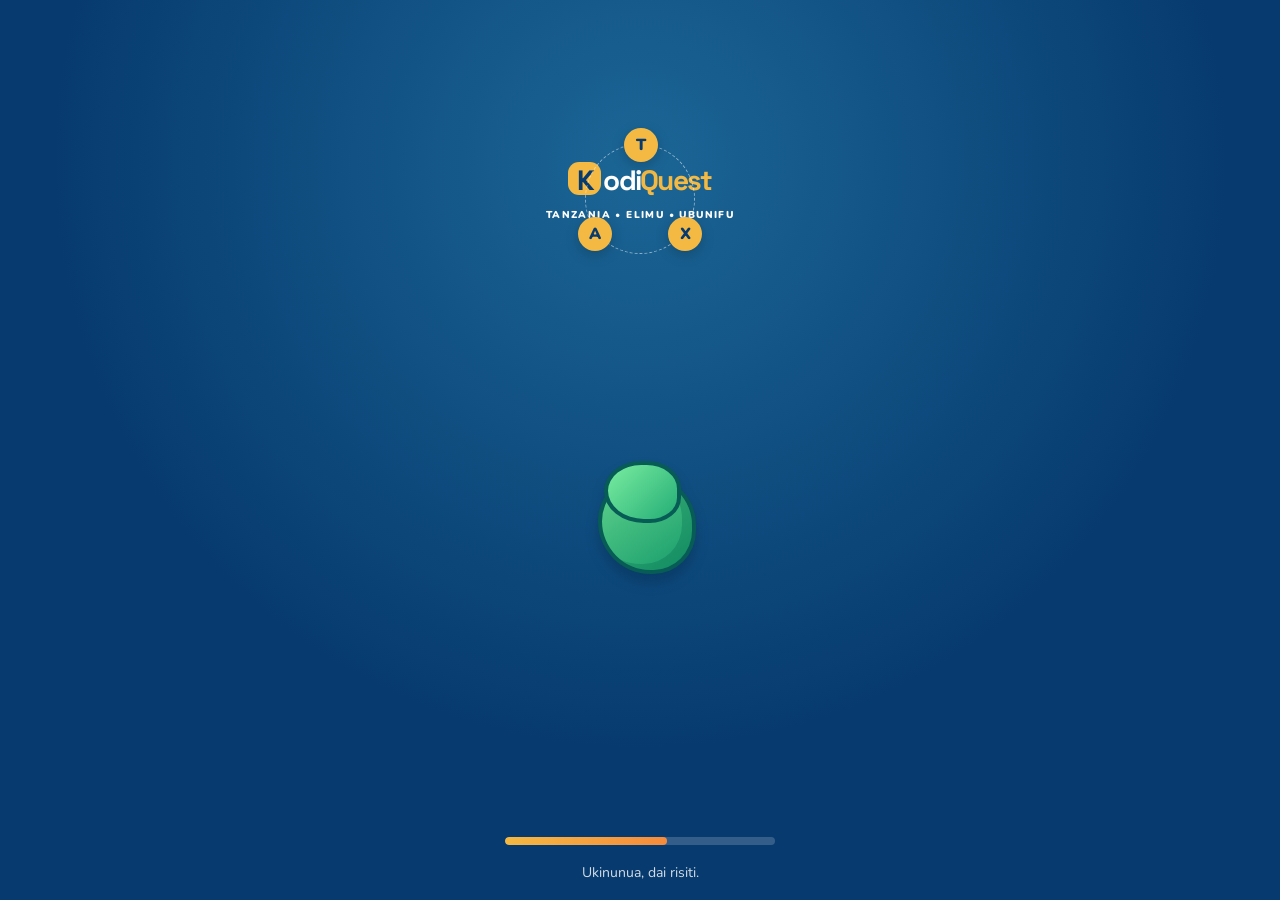
<file: index.html>
<!doctype html>
<html lang="sw">
<head>
  <meta charset="UTF-8">
  <meta name="viewport" content="width=device-width, initial-scale=1, viewport-fit=cover">
  <meta name="theme-color" content="#073B6F">
  <meta name="description" content="KodiQuest Tanzania — Chagua Herufi, Jibu Swali, Jenga Taifa.">
  <title>KodiQuest Tanzania</title>
  <link rel="preconnect" href="https://fonts.googleapis.com">
  <link rel="preconnect" href="https://fonts.gstatic.com" crossorigin>
  <link href="https://fonts.googleapis.com/css2?family=Nunito:wght@400;600;700;800;900&family=Space+Grotesk:wght@500;600;700&display=swap" rel="stylesheet">
  <link rel="stylesheet" href="styles.css">
  <link rel="stylesheet" href="library.css?v=20261027-lesson-layout">
  <link rel="stylesheet" href="tax-benefits.css">
  <link rel="stylesheet" href="tax-benefits-fix.css">
</head>
<body>
  <div id="app" class="app-shell">
    <section id="loading-screen" class="app-screen active" aria-hidden="false">
      <div class="loading-orbit"><span>T</span><span>A</span><span>X</span></div>
      <div class="brand-mark"><span class="brand-k">K</span><span>odi</span><strong>Quest</strong></div>
      <p class="eyebrow">TANZANIA • ELIMU • UBUNIFU</p>
      <div class="dragon dragon-loading" aria-label="Joka Kodi"></div>
      <div class="progress-track"><span id="loading-progress"></span></div>
      <p id="loading-tip" class="loading-tip">TIN ni Namba ya Utambulisho wa Mlipakodi.</p>
    </section>

    <main>
      <section id="welcome-screen" class="app-screen" aria-hidden="true">
        <div class="welcome-art" aria-hidden="true"><span class="sun"></span><span class="cloud cloud-a"></span><span class="cloud cloud-b"></span><span class="hill hill-a"></span><span class="hill hill-b"></span><span class="cityline"></span></div>
        <div class="screen-pad welcome-content">
          <div class="topline"><span class="mini-pill">JIFUNZE KWA KUCHEZA</span><button class="icon-button" data-action="toggle-sound" aria-label="Washa au zima sauti">♫</button></div>
          <div class="brand-block"><div class="brand-mark large"><span class="brand-k">K</span><span>odi</span><strong>Quest</strong></div><p class="tagline">Chagua Herufi, Jibu Swali,<br><b>Jenga Taifa.</b></p></div>
          <div class="welcome-dragon-wrap"><div class="dragon" aria-label="Joka Kodi, rafiki yako wa mchezo"></div><span class="speech-bubble">Tayari kujenga taifa?</span></div>
          <div class="welcome-actions">
            <button class="primary-button" data-action="start"><span>▶</span> Anza Mchezo</button>
            <button id="continue-btn" class="secondary-button hidden" data-action="continue">↗ Endelea na Mchezo</button>
            <button class="ghost-button" data-action="howto">? Jinsi ya Kucheza</button>
          </div>
          <div class="welcome-links"><button data-action="profile">👤 Wasifu</button><button data-action="library">▣ Maktaba</button><button data-action="tax-benefits">🏫 Faida za Kodi</button><button data-action="leaderboard">♛ Alama</button><button data-action="settings">⚙ Mipangilio</button></div><button class="demo-link" data-action="demo">▶ Demo ya Uwasilishaji</button>
        </div>
      </section>

      <section id="how-to-play-screen" class="app-screen" aria-hidden="true"><div class="screen-pad compact"><button class="back-button" data-action="welcome">‹ Rudi</button><div class="section-heading"><span class="mini-pill">MWONGOZO</span><h1>Jinsi ya kucheza</h1><p>Herufi zikisafiri, jibu swali kabla hazijamfikia Joka Kodi.</p></div><div class="how-grid"><article><span class="step-icon">1</span><h3>Soma swali</h3><p>Elewa neno au dhana ya kodi inayotafutwa.</p></article><article><span class="step-icon">2</span><h3>Chagua herufi</h3><p>Gusa herufi sahihi kwa mpangilio. Usikimbilie herufi inayofuata.</p></article><article><span class="step-icon">3</span><h3>Jenga taifa</h3><p>Pata alama, jenga mfululizo na jifunze zaidi.</p></article></div><div class="how-tip"><span>💡</span><div><b>Kidokezo cha Joka Kodi</b><p>Unaweza kutumia hint, lakini alama ya ziada itapungua kidogo.</p></div></div><button class="primary-button" data-action="start">Nimeelewa — Anza</button></div></section>

      <section id="player-profile-screen" class="app-screen" aria-hidden="true"><div class="screen-pad compact"><button class="back-button" data-action="welcome">‹ Rudi</button><div class="section-heading"><span class="mini-pill">WASIFU WAKO</span><h1>Karibu, mjenzi!</h1><p>Jina lako litaonekana kwenye alama na mafanikio.</p></div><form id="profile-form" class="profile-form"><label>Jina la mchezaji<input id="player-name" required maxlength="24" placeholder="Mfano: Amina"></label><label>Gender<select id="gender" required><option value="">Chagua jinsia</option><option value="Mwanaume">Mwanaume</option><option value="Mwanamke">Mwanamke</option></select></label><label>Mkoa<select id="region"></select></label><div><span class="field-label">Chagua avatar</span><div id="avatar-picker" class="avatar-picker"></div></div><button class="primary-button" type="submit">Hifadhi na Endelea</button></form></div></section>

      <section id="level-map-screen" class="app-screen" aria-hidden="true"><div class="screen-pad"><div class="topline"><div><span class="mini-pill">RAMANI YA SAFARI</span><h1 class="map-title">Jenga Tanzania,<br><em>ngazi kwa ngazi.</em></h1></div><button class="icon-button" data-action="settings" aria-label="Mipangilio">⚙</button></div><div id="map-player" class="player-chip"></div><div id="tax-benefits-dashboard-widget" class="tax-benefits-dashboard-widget"></div><div id="level-map" class="level-map"></div><div class="map-footer"><button class="secondary-button" data-action="library">▣ Jifunze zaidi</button><button class="ghost-button" data-action="tax-benefits">🏫 Faida za Kodi</button><button class="ghost-button" data-action="achievements">★ Mafanikio</button><button class="ghost-button" data-action="leaderboard">♛ Alama</button></div></div></section>

      <section id="game-screen" class="app-screen" aria-hidden="true"><div class="game-layout"><header class="game-topbar"><button class="icon-button light" data-action="pause" aria-label="Simamisha mchezo">Ⅱ</button><div class="game-context"><small id="game-level-label">MSINGI WA KODI</small><b id="game-stage-label">STAGE A · 1/10</b></div><div class="score-chip"><span>★</span><b id="score-value">0</b></div><div class="timer-chip" id="timer-chip"><span>◷</span><b id="timer-value">25</b></div><button class="icon-button light" data-action="toggle-sound" aria-label="Sauti">♫</button></header><div class="game-body"><div class="question-card"><div class="question-meta"><span id="category-label">MSINGI</span><span id="difficulty-label">RAHISI</span><button data-action="hint" class="small-link">💡 Hint</button></div><h2 id="question-text">Swali linapakia…</h2><p id="question-subtext" class="question-subtext"></p></div><div class="answer-panel"><div class="answer-header"><span>JIBU LAKO</span><b id="answer-progress">0 / 3</b></div><div id="answer-slots" class="answer-slots" aria-live="polite"></div><div id="feedback-line" class="feedback-line" role="status">Gusa herufi sahihi kwa mpangilio.</div></div><div class="path-stage"><div class="path-label start-label">HERUFI ZIKO HAPA</div><svg id="letter-path-svg" viewBox="0 0 420 360" preserveAspectRatio="none" aria-label="Njia iliyopinda ya herufi"><path id="letter-path" d="M 22 282 C 74 332, 115 310, 139 250 C 170 172, 120 90, 198 59 C 276 27, 348 83, 322 161 C 302 220, 331 264, 399 282" /></svg><div id="letter-layer" class="letter-layer"></div><div class="dragon-destination"><div class="dragon mini" id="game-dragon"></div><span>JOKA KODI</span></div></div><div class="game-bottom"><div class="bottom-tools"><button class="tool-button" data-action="clear-last">⌫<small>Ondoa</small></button><button class="tool-button" data-action="clear-answer">↺<small>Anza upya</small></button><button class="tool-button" data-action="hint">💡<small>Hint</small></button><button class="submit-button" data-action="submit">Thibitisha <span>→</span></button></div></div></div></div></section>

      <section id="pause-screen" class="app-screen overlay-screen" aria-hidden="true"><div class="modal-card pause-card"><span class="pause-symbol">Ⅱ</span><span class="mini-pill">MAPUMZIKO</span><h1>Mchezo umesimama</h1><p>Vuta pumzi, Joka Kodi anakusubiri.</p><button class="primary-button" data-action="resume">▶ Endelea</button><button class="secondary-button" data-action="restart-question">↻ Anza swali upya</button><button class="ghost-button" data-action="map">Rudi ramani</button></div></section>

      <section id="question-result-screen" class="app-screen overlay-screen" aria-hidden="true"><div id="result-card" class="modal-card result-card"><div id="result-icon" class="result-icon">✓</div><span id="result-kicker" class="mini-pill">HONGERA!</span><h1 id="result-title">Jibu sahihi!</h1><p id="result-answer"></p><div id="result-stats" class="result-stats"></div><div class="explanation-box"><b>Kwa nini?</b><p id="result-explanation"></p></div><div class="result-actions"><button id="result-primary" class="primary-button" data-action="next-question">Swali linalofuata →</button><button class="ghost-button" data-action="source">Angalia Chanzo</button><button class="ghost-button" data-action="learn-more">Jifunze zaidi kuhusu mada hii</button></div></div></section>

      <section id="level-complete-screen" class="app-screen overlay-screen"><div class="modal-card complete-card"><div class="celebration-orbit">★ ✦ ★</div><div class="dragon celebration"></div><span class="mini-pill">NGAZI IMEKAMILIKA</span><h1 id="complete-title">Hongera, Mjenzi!</h1><p id="complete-level-name"></p><div id="complete-stats" class="complete-stats"></div><div id="badge-unlock" class="badge-unlock"></div><button class="primary-button" data-action="tax-benefits">🏫 Angalia Faida za Kodi</button><button class="secondary-button" data-action="map">Rudi Ramani</button><button class="ghost-button" data-action="next-level">Fungua ngazi inayofuata</button></div></section>

      <section id="game-over-screen" class="app-screen overlay-screen"><div class="modal-card"><div class="dragon sad"></div><span class="mini-pill">SAFARI INAENDELEA</span><h1>Umejifunza mambo mapya.</h1><p>Rudia kiwango hiki na ujaribu kuboresha alama zako.</p><div id="game-over-stats" class="result-stats"></div><button class="primary-button" data-action="retry-level">↻ Rudia kiwango</button><button class="ghost-button" data-action="map">Rudi ramani</button></div></section>

      <section id="achievements-screen" class="app-screen" aria-hidden="true"><div class="screen-pad compact"><button class="back-button" data-action="map">‹ Ramani</button><div class="section-heading"><span class="mini-pill">MALENGO YAKO</span><h1>Mafanikio</h1><p>Usikose nafasi ya kuendelea kujifunza.</p></div><div id="achievement-list" class="achievement-list"></div></div></section>
      <section id="leaderboard-screen" class="app-screen" aria-hidden="true"><div class="screen-pad compact"><button class="back-button" data-action="map">‹ Ramani</button><div class="section-heading"><span class="mini-pill">DEMO DATA</span><h1>Ubao wa alama</h1><p>Shindana kwa moyo wa kujifunza — si kwa presha.</p></div><div class="filter-row"><button class="filter active">Taifa</button><button class="filter">Mkoa</button><button class="filter">Level 1</button><button class="filter">Wiki</button></div><div id="leaderboard-list" class="leaderboard-list"></div></div></section>
      <section id="tax-benefits-screen" class="app-screen tax-benefits-screen" aria-hidden="true"><div class="tax-benefits-shell"><header class="tax-benefits-header"><button class="back-button" data-action="map">‹ Rudi</button><div><span class="mini-pill">FAIDA ZA KODI</span><h1>Kodi Inajenga Taifa</h1><p>Fahamu jinsi mapato ya pamoja yanavyosaidia huduma na maendeleo ya jamii.</p></div><div class="tax-benefits-header-actions"><span id="development-points-counter" class="points-counter">✦ 0</span><button class="icon-button" data-action="toggle-sound" aria-label="Sauti">♫</button><button class="icon-button" data-action="tax-benefits-info" aria-label="Taarifa">i</button></div></header><div id="tax-benefits-content"></div></div></section>
      <section id="learning-library-screen" class="app-screen" aria-hidden="true">
        <div class="library-shell">
          <nav class="library-nav" aria-label="Urambazaji wa Maktaba">
            <button class="back-button" data-action="map">‹ Ramani</button>
            <div class="library-nav-actions">
              <button class="library-nav-button" data-action="glossary">📘 <span>Kamusi</span></button>
              <button class="library-nav-button" data-action="library-bookmarks" aria-label="Masomo yaliyohifadhiwa">🔖 <span>Yaliyohifadhiwa</span></button>
            </div>
          </nav>

          <header class="library-hero">
            <div class="library-hero-copy">
              <span class="library-eyebrow">JIFUNZE ZAIDI</span>
              <h1>Maktaba ya Kodi</h1>
              <p>Jifunze masuala ya kodi kwa urahisi, hatua kwa hatua, na ujenge uelewa wako wa masuala ya fedha na biashara.</p>
              <div class="hero-actions">
                <button class="primary-button" data-action="continue-learning">Endelea Kujifunza <span aria-hidden="true">→</span></button>
                <button class="secondary-button" data-action="discover-lessons">Gundua Masomo</button>
              </div>
            </div>
            <div class="library-hero-art" aria-hidden="true">
              <span class="hero-float hero-float-xp">+10 XP</span>
              <span class="hero-float hero-float-check">✓</span>
              <div class="hero-book"><span>📘</span><small>KODI<br>KWA URAHISI</small></div>
              <img src="assets/illustrations/joka-kodi.svg" alt="">
            </div>
          </header>

          <section class="library-block stats-block" aria-labelledby="learning-overview-title">
            <div class="visually-hidden" id="learning-overview-title">Muhtasari wa maendeleo yako</div>
            <div id="learning-stats" class="learning-stats"></div>
          </section>

          <section class="library-block continue-section" aria-labelledby="continue-title">
            <div class="library-section-title">
              <div><span class="section-kicker">SAFARI YAKO</span><h2 id="continue-title">Endelea Kujifunza</h2><p>Endelea pale ulipoishia na ukamilishe safari yako ya kujifunza.</p></div>
            </div>
            <div id="continue-learning-card" class="continue-learning-card"></div>
          </section>

          <section class="library-block topics-section" id="discover-lessons" aria-labelledby="topics-title">
            <div class="library-section-title">
              <div><span class="section-kicker">CHAGUA NJIA</span><h2 id="topics-title">Masomo kwa Mada</h2><p>Chagua mada inayokuvutia na uanze kujifunza.</p></div>
              <button class="text-button" data-action="glossary">Fungua Kamusi <span aria-hidden="true">→</span></button>
            </div>
            <div id="lesson-categories" class="lesson-categories" role="tablist" aria-label="Mada za masomo"></div>
          </section>

          <section class="library-block library-resources" aria-labelledby="resources-title">
            <div class="library-section-title">
              <div><span class="section-kicker">KITABU CHA KUJIFUNZIA</span><h2 id="resources-title">Nyaraka za Maktaba</h2><p>Soma nyaraka za elimu moja kwa moja bila kuondoka kwenye Maktaba.</p></div>
            </div>
            <article class="document-card">
              <div class="document-cover" aria-hidden="true"><span>TRA</span><strong>ELIMU<br>YA KODI</strong><small>MWONGOZO</small></div>
              <div class="document-details">
                <div class="document-badges"><span>PDF</span><span>2.2 MB</span><span>English</span></div>
                <h3>TRA Tax Education Visual Booklet</h3>
                <p>Fungua mwongozo huu wa picha ili kujifunza dhana muhimu za kodi kwa mtiririko rahisi na unaoeleweka.</p>
                <div class="document-actions">
                  <button class="document-view-button" data-action="open-tax-booklet"><span aria-hidden="true">📖</span> Soma Kitabu</button>
                  <a href="assets/documents/TRA_Tax_Education_Clean_Visual_Booklet.pdf" target="_blank" rel="noopener noreferrer">Fungua kwenye tab mpya ↗</a>
                </div>
              </div>
              <div class="document-decoration" aria-hidden="true">Aa</div>
            </article>
          </section>

          <section id="recommended-lessons" class="library-block recommended-lessons" aria-label="Masomo maalum"></section>

          <section class="library-block all-lessons-section" id="all-lessons" aria-labelledby="all-lessons-title">
            <div class="library-section-title lessons-heading">
              <div><span class="section-kicker">MTAALA WAKO</span><h2 id="all-lessons-title">Masomo Yote</h2><p>Gundua maktaba kamili ya maarifa ya kodi, biashara na fedha.</p></div>
              <span id="lesson-count" class="lesson-count" aria-live="polite"></span>
            </div>

            <div class="lesson-toolbar" role="search">
              <label class="library-search-wrap" for="library-search-input">
                <span aria-hidden="true">⌕</span>
                <input id="library-search-input" type="search" placeholder="Tafuta TIN, VAT, risiti, kodi..." autocomplete="off">
                <button id="clear-library-search" data-action="clear-library-search" type="button" aria-label="Futa utafutaji">×</button>
              </label>
              <label class="toolbar-field"><span>Mada</span><select id="library-category-select" aria-label="Chuja kwa mada"></select></label>
              <label class="toolbar-field"><span>Panga</span><select id="library-sort-select" aria-label="Panga masomo"><option value="recommended">Yaliyopendekezwa</option><option value="title">Jina A–Z</option><option value="shortest">Muda mfupi</option><option value="xp">XP nyingi</option></select></label>
              <button class="clear-filters-button" data-action="clear-library-filters" type="button">↺ Futa vichujio</button>
            </div>

            <div class="library-filter-row" role="tablist" aria-label="Kiwango na hali ya somo">
              <button class="filter active" data-lesson-filter="all" role="tab">Yote</button>
              <button class="filter" data-lesson-filter="beginner" role="tab">Mwanzo</button>
              <button class="filter" data-lesson-filter="intermediate" role="tab">Kati</button>
              <button class="filter" data-lesson-filter="advanced" role="tab">Juu</button>
              <button class="filter" data-lesson-filter="completed" role="tab">Yamekamilika</button>
              <button class="filter" data-lesson-filter="bookmarked" role="tab">Yaliyohifadhiwa</button>
            </div>

            <div id="library-list" class="library-grid"></div>
            <div id="library-empty" class="library-empty hidden"><span>🔎</span><h3>Hakuna somo lililopatikana</h3><p>Jaribu neno fupi kama TIN, VAT, risiti au PAYE, au futa vichujio.</p><button data-action="clear-library-filters">Futa vichujio</button></div>
            <div class="library-pagination"><button id="library-load-more" class="load-more-button hidden" data-action="load-more-lessons">Onyesha Masomo Zaidi <span aria-hidden="true">↓</span></button></div>
          </section>

          <p class="disclaimer library-disclaimer">Maudhui haya ni kwa madhumuni ya elimu ndani ya mchezo. Sheria, viwango, masharti na mifumo vinaweza kubadilika. Tumia vyanzo rasmi vya TRA kuthibitisha taarifa za sasa.</p>
        </div>
        <dialog id="tax-booklet-dialog" class="document-viewer" aria-labelledby="tax-booklet-title">
          <div class="document-viewer-shell">
            <header class="document-viewer-header">
              <div><span class="document-viewer-icon" aria-hidden="true">📘</span><div><strong id="tax-booklet-title">TRA Tax Education Visual Booklet</strong><small>Kitabu cha elimu ya kodi · PDF</small></div></div>
              <nav aria-label="Vitendo vya hati">
                <a href="assets/documents/TRA_Tax_Education_Clean_Visual_Booklet.pdf" target="_blank" rel="noopener noreferrer">Tab mpya ↗</a>
                <a href="assets/documents/TRA_Tax_Education_Clean_Visual_Booklet.pdf" download>Pakua ↓</a>
                <button data-action="close-tax-booklet" aria-label="Funga kitabu">×</button>
              </nav>
            </header>
            <div class="document-viewer-body">
              <iframe id="tax-booklet-frame" title="TRA Tax Education Visual Booklet PDF" data-src="assets/documents/TRA_Tax_Education_Clean_Visual_Booklet.pdf#view=FitH" loading="lazy"></iframe>
              <div class="document-viewer-fallback"><p>Ikiwa kitabu hakionekani kwenye kifaa chako, kifungue kwenye tab mpya.</p><a href="assets/documents/TRA_Tax_Education_Clean_Visual_Booklet.pdf" target="_blank" rel="noopener noreferrer">Fungua PDF ↗</a></div>
            </div>
          </div>
        </dialog>
      </section>
      <section id="lesson-detail-screen" class="app-screen" aria-hidden="true"><div class="lesson-detail-shell"><header class="lesson-top-nav"><button class="back-button" data-action="library">‹ Maktaba</button><div><span class="lesson-top-mark">📘</span><span id="lesson-detail-title" class="lesson-sticky-title"></span></div></header><main id="lesson-detail-content" class="lesson-detail-content"></main></div></section>
      <section id="glossary-screen" class="app-screen" aria-hidden="true">
        <div class="glossary-shell">
          <nav class="glossary-nav" aria-label="Urambazaji wa Kamusi"><button class="back-button" data-action="library">‹ Maktaba</button><span>Kamusi ya KodiSmart</span></nav>
          <header class="glossary-hero">
            <div class="glossary-hero-copy"><span class="glossary-eyebrow">KAMUSI</span><h1>Maneno ya Kodi</h1><p>Fahamu maana ya maneno muhimu ya kodi kwa maelezo rahisi, mifano halisi na masomo yanayohusiana.</p></div>
            <div class="glossary-hero-art" aria-hidden="true"><div class="glossary-book"><span>A–Z</span><strong>KAMUSI<br>YA KODI</strong></div><span class="glossary-float term-one">TIN</span><span class="glossary-float term-two">VAT</span><span class="glossary-float term-three">PAYE</span></div>
          </header>

          <section class="glossary-search-section" aria-labelledby="glossary-search-title">
            <div class="glossary-search-heading"><div><span class="glossary-kicker">TAFUTA KWA HARAKA</span><h2 id="glossary-search-title">Unatafuta neno gani?</h2></div><span id="glossary-result-count" class="glossary-result-count" aria-live="polite"></span></div>
            <label class="glossary-search-box" for="glossary-search"><span aria-hidden="true">⌕</span><input id="glossary-search" type="search" placeholder="Tafuta neno la kodi, mfano TIN, VAT, PAYE, EFD..." autocomplete="off"><button id="clear-glossary-search" data-action="clear-glossary-search" type="button" aria-label="Futa utafutaji">×</button></label>
            <div class="glossary-alphabet-header"><span>Chuja kwa herufi</span><button data-action="clear-glossary-filters">Futa vichujio</button></div>
            <div id="glossary-alphabet" class="glossary-alphabet" role="tablist" aria-label="Chuja maneno kwa herufi"></div>
          </section>

          <section id="glossary-featured" class="glossary-featured" aria-labelledby="glossary-featured-title"></section>

          <section class="glossary-directory" aria-labelledby="glossary-directory-title">
            <div class="glossary-section-heading"><div><span class="glossary-kicker">KAMUSI KAMILI</span><h2 id="glossary-directory-title">Maneno Yote ya Kodi</h2><p>Maana, mifano na vyanzo rasmi katika sehemu moja.</p></div></div>
            <div id="glossary-list" class="glossary-grid"></div>
            <div id="glossary-empty" class="glossary-empty hidden"><span aria-hidden="true">🔎</span><h3>Hakuna maneno yaliyopatikana.</h3><p>Jaribu kutumia neno lingine au ufupisho tofauti.</p><button data-action="clear-glossary-filters">Futa utafutaji</button></div>
          </section>
          <p class="glossary-disclaimer">Maana hizi ni kwa madhumuni ya elimu. Kwa taratibu na taarifa za sasa, tumia viungo vya vyanzo rasmi vya TRA.</p>
        </div>
      </section>
      <section id="learning-analytics-screen" class="app-screen" aria-hidden="true"><div class="screen-pad compact"><button class="back-button" data-action="settings">‹ Mipangilio</button><div class="section-heading"><span class="mini-pill">DEMO ANALYTICS – MOCK DATA</span><h1>Hali ya kujifunza</h1><p>Takwimu hizi ni za mbele-end na zinaweza kutumia LocalStorage.</p></div><div id="learning-analytics" class="analytics-grid"></div></div></section>
      <section id="content-admin-screen" class="app-screen" aria-hidden="true"><div class="screen-pad compact"><button class="back-button" data-action="settings">‹ Mipangilio</button><div class="section-heading"><span class="mini-pill">PROTOTYPE CONTENT MANAGEMENT</span><h1>Simamia somo</h1><p>Hifadhi mabadiliko ya mfano kwenye LocalStorage. Huu si mfumo wa uzalishaji.</p></div><label class="profile-form">Chagua somo<select id="admin-lesson-select"></select></label><div id="admin-lesson-editor" class="lesson-summary-card"></div></div></section>
      <section id="settings-screen" class="app-screen" aria-hidden="true"><div class="screen-pad compact"><button class="back-button" data-action="map">‹ Rudi</button><div class="section-heading"><span class="mini-pill">MAPENDEKEZO</span><h1>Mipangilio</h1></div><div class="settings-list"><label class="setting-row"><span><b>Sauti</b><small>Matukio ya sauti ya mchezo</small></span><input id="sound-setting" type="checkbox"><i></i></label><label class="setting-row"><span><b>Hali ya mwendo mdogo</b><small>Punguza animation kwa urahisi</small></span><input id="motion-setting" type="checkbox"><i></i></label><label class="setting-row"><span><b>Hali ya data kidogo</b><small>Epuka media za ziada</small></span><input id="data-setting" type="checkbox"><i></i></label></div><button class="danger-button" data-action="reset">Futa maendeleo</button><div class="about-link"><button class="ghost-button" data-action="about">Kuhusu Wazo →</button><button class="ghost-button" data-action="review-bank">Question Bank Review →</button><button class="ghost-button" data-action="analytics">Demo Analytics →</button><button class="ghost-button" data-action="content-admin">Prototype Content Management →</button></div></div></section>
      <section id="question-bank-review-screen" class="app-screen" aria-hidden="true"><div class="screen-pad compact"><button class="back-button" data-action="settings">‹ Mipangilio</button><div class="section-heading"><span class="mini-pill">ADMIN REVIEW</span><h1>Question Bank Review</h1><p id="bank-summary">All playable tax questions are linked to an official source.</p></div><div class="filter-row"><button class="filter active" data-review-filter="all">All</button><button class="filter" data-review-filter="verified">Verified</button><button class="filter" data-review-filter="level-1">Level 1</button><button class="filter" data-review-filter="level-2">Level 2</button><button class="filter" data-review-filter="level-3">Level 3</button></div><div id="question-review-list" class="library-list"></div></div></section>
      <section id="about-screen" class="app-screen" aria-hidden="true"><div class="screen-pad compact"><button class="back-button" data-action="welcome">‹ Rudi</button><div class="section-heading"><span class="mini-pill">KWA TAARIFA</span><h1>Kuhusu Wazo</h1><p>KodiQuest Tanzania ni daraja kati ya elimu, mchezo na maendeleo.</p></div><div class="about-cards"><article><b>Changamoto</b><p>Tax terminology inaweza kuwa ngumu kukumbuka bila mazoezi ya kila siku.</p></article><article><b>Ubunifu</b><p>Herufi zinazosafiri zinageuza kujifunza kuwa maamuzi ya haraka na yenye furaha.</p></article><article><b>Thamani</b><p>TRA hupata njia ya kuwafikia wanafunzi, wajasiriamali na familia kwa lugha rahisi.</p></article><article><b>Uwezekano</b><p>Inaweza kukua kuwa programu ya shule, kampeni za elimu na huduma za kidijitali.</p></article></div><p class="disclaimer">Maudhui haya ni kwa madhumuni ya elimu ndani ya mchezo. Sheria, viwango, masharti na mifumo vinaweza kubadilika. Tumia vyanzo rasmi vya TRA kuthibitisha taarifa za sasa.</p></div></section>
    </main>
    <div id="toast" class="toast" role="status"></div>
  </div>
  <script src="content/official-sources.js"></script><script src="content/lesson-categories.js"></script><script src="content/glossary.js"></script><script src="content/lessons.js"></script><script src="content/tax-benefits.js"></script><script src="content/research-sources.js"></script><script src="content/questions.js"></script><script src="content/levels.js"></script><script src="content/translations.js"></script><script src="script.js"></script>
</body>
</html>
</file>
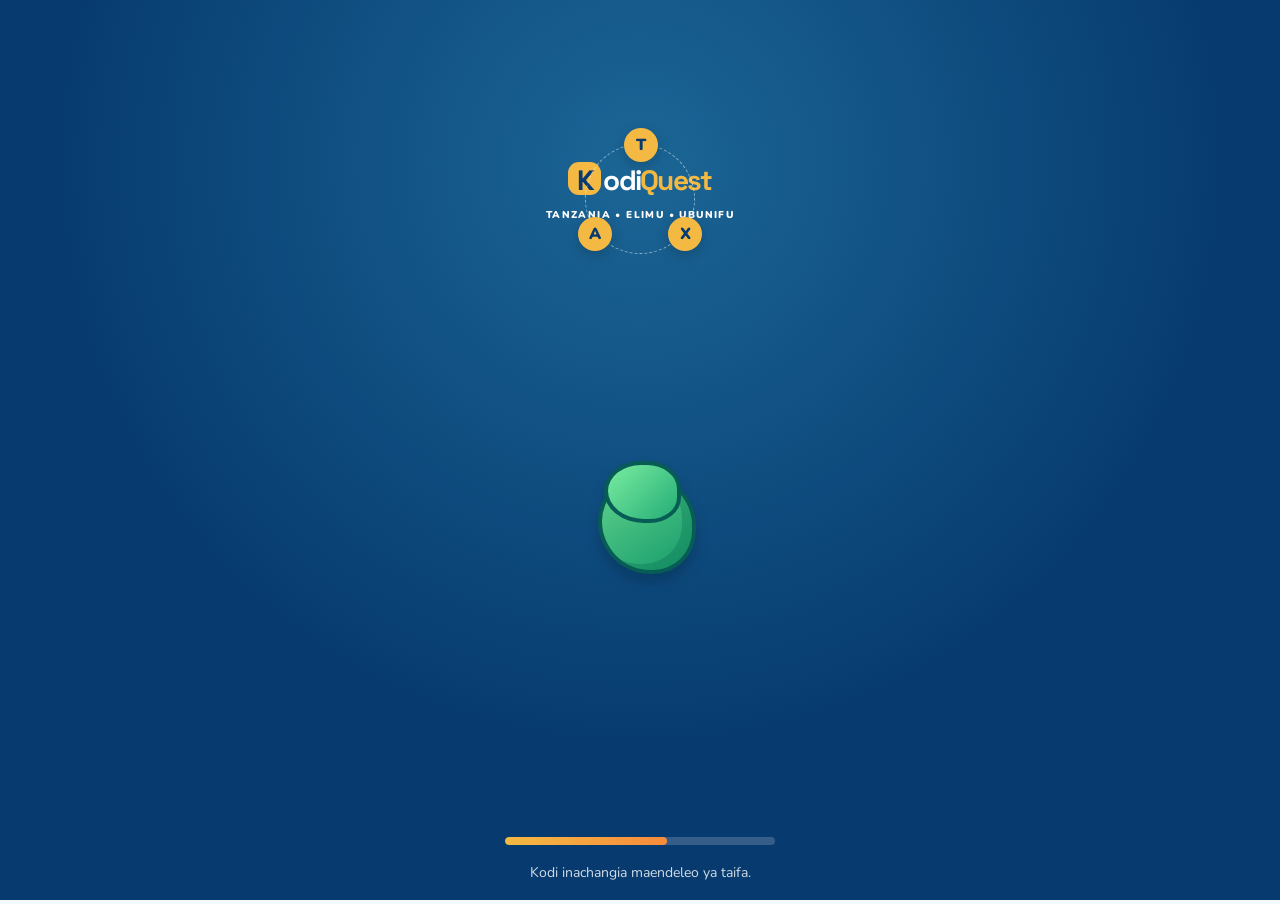
<file: tools/screenshot-harness.html>
<!doctype html>
<meta name="viewport" content="width=device-width, initial-scale=1">
<style>html,body,iframe{margin:0;width:100%;height:100%;border:0;overflow:hidden;background:#f3f8fc}</style>
<iframe id="app" src="/index.html"></iframe>
<script>
const target = new URLSearchParams(location.search).get('screen') || 'welcome';
const frame = document.getElementById('app');
function clickAction(action) { frame.contentDocument.querySelector(`[data-action="${action}"]`)?.click(); }
frame.addEventListener('load', () => {
  setTimeout(() => {
    if (target === 'library') clickAction('library');
    if (target === 'benefits') clickAction('tax-benefits');
    if (target === 'map' || target === 'game') {
      clickAction('profile');
      setTimeout(() => {
        const d = frame.contentDocument;
        d.querySelector('#player-name').value = 'Amina';
        d.querySelector('#gender').value = 'Mwanamke';
        d.querySelector('#profile-form').dispatchEvent(new Event('submit', {bubbles:true,cancelable:true}));
        if (target === 'game') setTimeout(() => clickAction('level-1'), 500);
      }, 300);
    }
  }, 2200);
});
</script>
</file>
<file: styles.css>
:root{--blue:#073B6F;--sky:#25A7F0;--green:#18A66A;--gold:#F4B942;--orange:#F68B3C;--danger:#E45858;--bg:#F3F8FC;--surface:#fff;--ink:#142536;--muted:#6D8292;--line:#DDEAF2;--shadow:0 18px 45px rgba(7,59,111,.13);--radius:24px;--display:'Space Grotesk',sans-serif;--body:'Nunito',sans-serif}*{box-sizing:border-box}html,body{margin:0;min-height:100%;font-family:var(--body);background:var(--blue);color:var(--ink)}body{overflow-x:hidden}button,input,select{font:inherit}button{border:0;cursor:pointer}button:focus-visible,input:focus-visible,select:focus-visible{outline:3px solid var(--gold);outline-offset:3px}.app-shell{min-height:100svh;background:var(--bg);position:relative}.app-screen{display:none;min-height:100svh;position:relative;overflow:hidden}.app-screen.active{display:block;animation:screenIn .45s ease both}.screen-pad{width:min(100%,1050px);margin:auto;padding:calc(22px + env(safe-area-inset-top)) clamp(18px,4vw,42px) calc(30px + env(safe-area-inset-bottom));position:relative;z-index:2}.screen-pad.compact{max-width:720px}.hidden{display:none!important}.eyebrow,.mini-pill,.question-meta,.answer-header,.game-context small,.start-label,.dragon-destination span{font-size:10px;letter-spacing:.14em;font-weight:900}.mini-pill{background:rgba(37,167,240,.12);color:var(--sky);display:inline-flex;padding:7px 10px;border-radius:99px}.brand-mark{font:800 28px var(--display);color:#fff;letter-spacing:-.06em}.brand-mark .brand-k{display:inline-grid;place-items:center;background:var(--gold);color:var(--blue);width:33px;height:33px;border-radius:11px;margin-right:2px}.brand-mark strong{color:var(--gold)}.brand-mark.large{font-size:clamp(38px,11vw,68px)}.brand-mark.large .brand-k{width:clamp(43px,12vw,75px);height:clamp(43px,12vw,75px);border-radius:20px}.loading-tip{color:rgba(255,255,255,.82);font-size:14px;margin:18px auto;width:min(280px,90vw);text-align:center}.loading-orbit{width:110px;height:110px;border:1px dashed rgba(255,255,255,.5);border-radius:50%;position:absolute;top:16vh;left:calc(50% - 55px);animation:spin 10s linear infinite}.loading-orbit span{position:absolute;background:var(--gold);color:var(--blue);width:34px;height:34px;display:grid;place-items:center;font-weight:900;border-radius:50%;box-shadow:0 4px 14px #0003}.loading-orbit span:nth-child(1){top:-17px;left:38px}.loading-orbit span:nth-child(2){bottom:2px;left:-8px}.loading-orbit span:nth-child(3){right:-8px;bottom:2px}.loading-screen,.app-screen#loading-screen{background:radial-gradient(circle at 50% 18%,#1b6696,#073B6F 60%);color:#fff;text-align:center;display:none;align-items:center;flex-direction:column;justify-content:center}.app-screen#loading-screen.active{display:flex}.app-screen#loading-screen .brand-mark{margin-top:18vh}.progress-track{height:8px;width:min(270px,74vw);background:#ffffff2e;border-radius:10px;margin-top:30px;overflow:hidden}.progress-track span{display:block;width:0;height:100%;background:linear-gradient(90deg,var(--gold),var(--orange));border-radius:inherit;transition:width .25s}.welcome-art{position:absolute;inset:0;background:linear-gradient(#dff6ff 0 56%,#b6e7c4 56%);overflow:hidden}.sun{position:absolute;width:92px;height:92px;border-radius:50%;background:#ffe597;top:8%;right:7%;box-shadow:0 0 0 18px #ffe59733,0 0 45px #ffe597}.cloud{position:absolute;background:#fff9;border-radius:99px;width:125px;height:24px;top:16%;left:-40px}.cloud:after,.cloud:before{content:"";position:absolute;background:inherit;border-radius:50%;width:42px;height:42px;left:28px;top:-21px}.cloud:after{left:64px;top:-14px}.cloud-b{top:30%;left:auto;right:-50px;transform:scale(.75)}.hill{position:absolute;bottom:22%;width:130%;height:38%;border-radius:50% 50% 0 0;background:#76c58e;left:-25%}.hill-b{background:#3c9d73;bottom:17%;left:35%;width:120%;height:30%}.cityline{position:absolute;bottom:15%;left:0;right:0;height:62px;background:linear-gradient(90deg,transparent 0 5%,#256c6b 5% 12%,transparent 12% 18%,#d18551 18% 24%,transparent 24% 30%,#3f7b93 30% 39%,transparent 39% 46%,#db9a4f 46% 52%,transparent 52% 100%);clip-path:polygon(0 55%,6% 43%,12% 60%,18% 35%,24% 55%,32% 30%,39% 52%,47% 20%,55% 55%,63% 42%,72% 60%,82% 30%,89% 55%,100% 38%,100% 100%,0 100%);opacity:.8}.welcome-content{min-height:100svh;display:flex;flex-direction:column}.topline{display:flex;align-items:center;justify-content:space-between}.welcome-content .topline{color:var(--blue)}.icon-button{width:42px;height:42px;background:#fff;border-radius:14px;color:var(--blue);font-weight:900;box-shadow:0 8px 20px #073b6f20}.icon-button.light{background:#ffffff1c;color:#fff;box-shadow:none}.brand-block{text-align:center;margin-top:7vh}.tagline{color:var(--blue);font-size:clamp(17px,5vw,24px);line-height:1.1;margin:14px 0;font-weight:600}.tagline b{color:var(--green)}.welcome-dragon-wrap{height:200px;display:flex;align-items:flex-end;justify-content:center;position:relative;margin-top:auto}.speech-bubble{background:#fff;border:3px solid var(--blue);border-radius:18px;padding:10px 15px;font-weight:800;color:var(--blue);position:absolute;right:2%;top:10px;transform:rotate(3deg);box-shadow:var(--shadow)}.speech-bubble:after{content:"";position:absolute;bottom:-10px;left:22px;border:10px solid transparent;border-top-color:var(--blue);border-bottom:0}.welcome-actions{display:grid;gap:10px;max-width:400px;width:100%;margin:16px auto}.primary-button,.secondary-button,.ghost-button,.danger-button{min-height:54px;border-radius:17px;padding:0 20px;font-weight:900;transition:transform .2s,box-shadow .2s}.primary-button{background:linear-gradient(135deg,var(--gold),var(--orange));color:var(--blue);box-shadow:0 10px 24px #f68b3c47}.secondary-button{background:#fff;color:var(--blue);border:2px solid var(--line)}.ghost-button{background:transparent;color:var(--blue)}.welcome-links{display:flex;justify-content:center;gap:15px;padding:10px 0 5px}.welcome-links button{background:none;color:var(--blue);font-size:12px;font-weight:800}.primary-button:hover,.secondary-button:hover{transform:translateY(-2px)}.back-button{background:none;color:var(--blue);font-weight:900;font-size:16px;padding:0;margin-bottom:34px}.section-heading{margin-bottom:24px}.section-heading h1,.map-title{font:800 clamp(30px,8vw,48px)/1 var(--display);letter-spacing:-.06em;margin:12px 0}.section-heading p{color:var(--muted);margin:0;line-height:1.5}.how-grid{display:grid;gap:12px}.how-grid article,.about-cards article,.library-card,.achievement-card,.level-card,.settings-list{background:#fff;border:1px solid var(--line);border-radius:var(--radius);padding:20px;box-shadow:0 7px 20px #073b6f09}.step-icon{display:grid;place-items:center;width:36px;height:36px;border-radius:12px;background:var(--green);color:#fff;font-weight:900}.how-grid h3{margin:12px 0 4px}.how-grid p{color:var(--muted);margin:0;font-size:14px}.how-tip{background:#fff5d8;border:1px solid #f4b94266;border-radius:18px;padding:15px;display:flex;gap:12px;margin:18px 0 24px}.how-tip p{margin:4px 0;color:#876421;font-size:13px}.profile-form{display:grid;gap:18px}.profile-form label,.field-label{font-size:13px;font-weight:900;color:var(--blue);display:grid;gap:7px}.profile-form input,.profile-form select{height:52px;border-radius:14px;border:1px solid var(--line);padding:0 15px;color:var(--ink);background:#fff}.avatar-picker{display:flex;gap:9px;flex-wrap:wrap}.avatar-option{width:54px;height:54px;background:#e6f6ff;border-radius:50%;display:grid;place-items:center;font-size:28px;border:3px solid transparent}.avatar-option.selected{border-color:var(--gold);box-shadow:0 0 0 4px #f4b94244}.map-title em{font-style:normal;color:var(--green)}.player-chip{display:inline-flex;background:#fff;border-radius:99px;padding:9px 13px;box-shadow:0 5px 15px #073b6f14;font-size:12px;font-weight:900;color:var(--blue);margin-bottom:12px}.level-map{display:grid;gap:14px;padding:10px 0 20px;position:relative}.level-map:before{content:"";position:absolute;left:32px;top:40px;bottom:40px;border-left:4px dotted #b2d9dc}.level-card{position:relative;display:grid;grid-template-columns:62px 1fr auto;align-items:center;gap:13px;min-height:145px;z-index:1}.level-card.locked{filter:saturate(.45);opacity:.68}.level-card.active{border:2px solid var(--gold);box-shadow:0 8px 25px #f4b94233}.level-node{width:62px;height:62px;display:grid;place-items:center;border-radius:50%;background:linear-gradient(135deg,var(--green),#087451);color:#fff;font-size:25px;box-shadow:0 7px 0 #075e43}.level-card.locked .level-node{background:#aabcc7;box-shadow:0 7px 0 #8ca0ad}.level-card h3{margin:0;font:800 18px var(--display)}.level-card p{font-size:12px;color:var(--muted);margin:4px 0 8px}.level-progress{height:7px;background:#e5eef2;border-radius:20px;overflow:hidden}.level-progress span{display:block;height:100%;background:linear-gradient(90deg,var(--green),var(--gold));border-radius:inherit}.level-meta{font-size:11px;color:var(--muted);margin-top:7px}.level-action{border-radius:12px;background:var(--blue);color:#fff;padding:10px;font-weight:900;font-size:11px}.locked .level-action{background:#d6e2e8;color:#6c8290}.map-footer{display:flex;gap:10px}.map-footer>*{flex:1;min-height:48px;padding:0 8px}.game-layout{min-height:100svh;background:linear-gradient(180deg,#07518a,#073B6F 39%,#073B6F);color:#fff}.game-topbar{height:68px;padding:calc(10px + env(safe-area-inset-top)) 13px 6px;display:flex;align-items:center;gap:8px}.game-context{flex:1;min-width:0}.game-context small{display:block;color:#9fd3e9;font-size:8px}.game-context b{font-size:12px}.score-chip,.timer-chip{display:flex;align-items:center;gap:3px;border-radius:12px;padding:8px 9px;background:#fff1;color:#fff;font-size:12px}.score-chip span{color:var(--gold)}.timer-chip{background:var(--orange);min-width:45px;justify-content:center}.timer-chip.warning{animation:timerPulse .8s infinite;background:var(--danger)}.game-body{width:min(100%,820px);margin:auto;padding:10px 12px 0}.question-card{background:#fff;color:var(--ink);border-radius:20px;padding:16px;box-shadow:0 12px 35px #001c372b}.question-meta{display:flex;gap:8px;align-items:center;color:var(--sky)}.question-meta span{background:#e9f7fc;border-radius:99px;padding:5px 7px}.question-meta span:nth-child(2){background:#fff2d4;color:#a16b08}.question-meta .small-link{margin-left:auto;background:none;color:var(--blue);font-size:12px;font-weight:900}.question-card h2{font-size:clamp(20px,5.5vw,30px);line-height:1.15;margin:12px 0 3px}.question-subtext{margin:0;color:var(--muted);font-size:12px}.answer-panel{padding:17px 5px 5px}.answer-header{display:flex;justify-content:space-between;color:#a7d6e7}.answer-slots{display:flex;justify-content:center;gap:8px;min-height:59px;margin:8px 0}.answer-slot{width:43px;height:52px;border:2px dashed #8bc4da;border-radius:13px;display:grid;place-items:center;font:900 25px var(--display);color:#fff;transition:.2s}.answer-slot.filled{background:var(--green);border-style:solid;border-color:#a8e6c8;animation:pop .3s}.answer-slot.error{border-color:var(--danger);background:#e4585844}.feedback-line{text-align:center;color:#b6deed;font-size:12px;min-height:19px}.path-stage{height:360px;position:relative;margin:5px -12px 0;overflow:hidden;background:radial-gradient(circle at 70% 20%,#0e6c93,#064b7a 55%,#053e68);border-top:1px solid #ffffff12;border-bottom:1px solid #ffffff12}.path-stage:after{content:"";position:absolute;inset:auto 0 0;height:70px;background:linear-gradient(#1a9069,#087153);clip-path:polygon(0 65%,13% 35%,23% 60%,38% 25%,48% 65%,63% 42%,75% 68%,90% 30%,100% 60%,100% 100%,0 100%);opacity:.8}.path-label{position:absolute;top:16px;color:#9fd3e9;z-index:3}.start-label{left:16px}.path-stage svg{position:absolute;inset:0;width:100%;height:100%;z-index:1}.path-stage path{fill:none;stroke:#082f53;stroke-width:37;stroke-linecap:round;filter:drop-shadow(0 5px 5px #001c3755)}.path-stage path+path{stroke:#1f8ab0;stroke-width:25}.letter-layer{position:absolute;inset:0;z-index:4}.letter-ball{position:absolute;width:47px;height:47px;border-radius:50%;display:grid;place-items:center;color:#fff;font:900 20px var(--display);background:radial-gradient(circle at 32% 25%,#fff8,var(--ball,#25A7F0) 38%,#064b7a);border:2px solid #ffffffbb;box-shadow:0 5px 10px #001d3966,0 0 14px var(--ball,#25A7F0)77;transform:translate(-50%,-50%);user-select:none;touch-action:manipulation;transition:filter .2s}.letter-ball:hover,.letter-ball:focus{filter:brightness(1.3);outline:3px solid var(--gold)}.letter-ball.selected{opacity:.25;transform:translate(-50%,-50%) scale(.7)}.letter-ball.wrong{animation:shake .35s;background:var(--danger)}.dragon-destination{position:absolute;right:5px;bottom:28px;z-index:5;text-align:center;color:#a8e3ee}.dragon-destination span{display:block;font-size:8px;margin-top:-3px}.dragon{position:relative;width:128px;height:132px;margin:auto}.dragon:before{content:"";position:absolute;left:22px;top:21px;width:90px;height:91px;background:linear-gradient(145deg,#60d38c,#159a6b);border-radius:48% 52% 45% 55%;border:4px solid #075c56;box-shadow:inset -10px -6px #08715355}.dragon:after{content:"";position:absolute;left:28px;top:7px;width:69px;height:54px;background:linear-gradient(135deg,#7aeda0,#24ad76);border-radius:52% 48% 44% 56%;border:4px solid #075c56;box-shadow:44px -4px 0 -31px #f4b942;z-index:2}.dragon .eye{display:none}.dragon{filter:drop-shadow(0 9px 6px #001d3944);animation:dragonBob 2.8s ease-in-out infinite}.dragon:global{}#game-dragon:before{left:14px;top:13px;width:76px;height:79px}#game-dragon:after{left:18px;top:3px;width:58px;height:42px}.dragon-destination:before{content:"";position:absolute;width:36px;height:12px;background:#062d4c;border-radius:50%;left:35px;top:97px}.game-bottom{background:#073B6F;padding:12px 0 calc(12px + env(safe-area-inset-bottom));position:relative;z-index:5}.bottom-tools{display:flex;gap:7px;align-items:center;max-width:820px;margin:auto}.tool-button{color:#bde5f0;background:#ffffff12;border-radius:14px;min-height:52px;min-width:50px;font-size:20px}.tool-button small{display:block;font-size:9px;font-weight:800}.submit-button{flex:1;min-height:52px;border-radius:15px;background:var(--gold);color:var(--blue);font-weight:900}.overlay-screen{background:#073b6fe6;backdrop-filter:blur(8px);display:none;place-items:center;padding:18px}.overlay-screen.active{display:grid}.modal-card{background:#fff;color:var(--ink);width:min(100%,520px);border-radius:28px;padding:28px 20px;box-shadow:0 25px 80px #001c3780;text-align:center;animation:modalIn .45s ease both}.modal-card h1{font:800 30px var(--display);letter-spacing:-.05em;margin:10px 0}.modal-card p{color:var(--muted);line-height:1.45}.modal-card .primary-button,.modal-card .secondary-button{width:100%;margin-top:10px}.pause-symbol{display:grid;place-items:center;width:64px;height:64px;margin:auto;border-radius:21px;background:#e7f5fb;color:var(--blue);font-size:26px;font-weight:900}.result-icon{display:grid;place-items:center;width:70px;height:70px;margin:auto;border-radius:24px;background:#dcf8e9;color:var(--green);font-size:42px;font-weight:900}.result-card.wrong .result-icon{background:#ffe6df;color:var(--danger)}.result-card.wrong .result-icon:after{content:"!"}.result-card.wrong .result-icon{font-size:0}.result-card.wrong .result-icon:after{font-size:42px}.result-stats,.complete-stats{display:flex;justify-content:center;gap:10px;flex-wrap:wrap;margin:16px 0}.stat{background:#f4f8fa;padding:9px 12px;border-radius:13px;font-size:12px}.stat b{display:block;color:var(--blue);font-size:17px}.explanation-box{text-align:left;background:#eef9f5;border-left:4px solid var(--green);padding:12px 14px;border-radius:12px;margin:16px 0}.explanation-box p{margin:4px 0;font-size:13px}.celebration-orbit{color:var(--gold);font-size:22px;letter-spacing:18px}.complete-card .dragon{transform:scale(.9);margin:-8px auto}.badge-unlock{background:#fff5d8;border-radius:14px;padding:10px;color:#8b640d;font-size:13px}.achievement-list,.library-list,.leaderboard-list{display:grid;gap:12px}.achievement-card{display:grid;grid-template-columns:52px 1fr;gap:12px;align-items:center}.badge-icon{width:52px;height:52px;border-radius:17px;background:#fff1c4;display:grid;place-items:center;font-size:26px}.achievement-card h3,.library-card h3{margin:0;font-size:16px}.achievement-card p,.library-card p{margin:3px 0 0;color:var(--muted);font-size:12px}.achievement-card.locked{opacity:.55;filter:grayscale(1)}.filter-row{display:flex;overflow:auto;gap:7px;padding-bottom:14px}.filter{white-space:nowrap;background:#fff;border:1px solid var(--line);color:var(--muted);padding:9px 12px;border-radius:99px;font-weight:800;font-size:11px}.filter.active{background:var(--blue);color:#fff}.leader-row{display:grid;grid-template-columns:30px 1fr auto;gap:9px;align-items:center;background:#fff;padding:13px;border-radius:16px;border:1px solid var(--line)}.leader-row.current{border:2px solid var(--gold);background:#fffaf0}.rank{font:900 18px var(--display);color:var(--gold)}.leader-row b{font-size:13px}.leader-row small{display:block;color:var(--muted)}.leader-score{text-align:right;color:var(--blue);font-weight:900}.library-card{position:relative}.library-card .term{color:var(--sky);font-size:10px;letter-spacing:.1em;font-weight:900}.library-card .practice{color:var(--green);background:none;font-size:12px;font-weight:900;padding:9px 0 0}.disclaimer{font-size:11px;color:var(--muted);line-height:1.5;margin-top:25px}.settings-list{padding:0;overflow:hidden;margin-bottom:25px}.setting-row{display:flex;align-items:center;justify-content:space-between;padding:17px;border-bottom:1px solid var(--line);gap:15px}.setting-row:last-child{border-bottom:0}.setting-row b,.setting-row small{display:block}.setting-row small{font-size:11px;color:var(--muted);margin-top:3px}.setting-row input{display:none}.setting-row i{width:48px;height:27px;background:#c9dbe2;border-radius:99px;position:relative;flex:none}.setting-row i:after{content:"";position:absolute;width:21px;height:21px;top:3px;left:3px;background:#fff;border-radius:50%;transition:.2s}.setting-row input:checked+i{background:var(--green)}.setting-row input:checked+i:after{transform:translateX(21px)}.danger-button{background:#fff0ee;color:var(--danger);width:100%}.about-link{text-align:center;margin-top:20px}.about-cards{display:grid;grid-template-columns:1fr 1fr;gap:10px}.about-cards article{padding:15px}.about-cards p{font-size:12px;color:var(--muted);line-height:1.4;margin-bottom:0}.toast{position:fixed;left:50%;bottom:20px;transform:translate(-50%,20px);background:var(--blue);color:#fff;padding:12px 17px;border-radius:14px;opacity:0;pointer-events:none;z-index:99;font-size:13px;font-weight:800;box-shadow:var(--shadow);transition:.25s;white-space:nowrap}.toast.show{opacity:1;transform:translate(-50%,0)}@keyframes screenIn{from{opacity:0;transform:translateY(10px)}to{opacity:1;transform:none}}@keyframes modalIn{from{opacity:0;transform:scale(.94) translateY(10px)}to{opacity:1;transform:none}}@keyframes pop{50%{transform:scale(1.15)}}@keyframes shake{20%,60%{transform:translate(-55%,-50%)}40%,80%{transform:translate(-45%,-50%)}}@keyframes timerPulse{50%{transform:scale(1.08);box-shadow:0 0 0 6px #e4585833}}@keyframes spin{to{transform:rotate(360deg)}}@keyframes dragonBob{50%{transform:translateY(-5px) rotate(1deg)}}@media(min-width:700px){.welcome-content{justify-content:center}.welcome-dragon-wrap{margin-top:30px}.how-grid{grid-template-columns:repeat(3,1fr)}.game-body{padding-top:18px}.path-stage{height:430px}.about-cards{grid-template-columns:repeat(4,1fr)}}@media(max-height:700px){.path-stage{height:265px}.welcome-dragon-wrap{height:130px}.brand-block{margin-top:3vh}}@media(prefers-reduced-motion:reduce){*,*::before,*::after{animation-duration:.01ms!important;animation-iteration-count:1!important;transition-duration:.01ms!important;scroll-behavior:auto!important}}@media(orientation:landscape) and (max-height:600px){.game-topbar{height:58px}.question-card{padding:10px}.question-card h2{font-size:18px;margin:5px 0}.path-stage{height:230px}.game-body{padding-top:5px}.answer-panel{padding:6px}.answer-slots{min-height:42px}.answer-slot{height:38px;width:36px;font-size:18px}}
</file>
<file: library.css>
.full-width-action{width:100%;margin-top:14px}
.lesson-audio-button{min-height:40px;padding:0 12px;font-size:11px;margin-top:10px;background:#ffffff22;color:#fff;border-color:#ffffff55}

/* Maktaba ya Kodi — page-scoped learning experience */
#learning-library-screen{--library-navy:#103b64;--library-blue:#087ac0;--library-orange:#ff9f2e;--library-bg:#f5f8fc;--library-ink:#172b45;--library-muted:#64748b;--library-border:#e3eaf2;--library-success:#16a34a;background:radial-gradient(circle at 90% 2%,rgba(8,122,192,.07),transparent 26rem),var(--library-bg);color:var(--library-ink)}
#learning-library-screen .visually-hidden{position:absolute!important;width:1px;height:1px;padding:0;margin:-1px;overflow:hidden;clip:rect(0,0,0,0);white-space:nowrap;border:0}
#learning-library-screen .library-shell{width:min(100%,1440px);margin:0 auto;padding:20px clamp(18px,4vw,64px) 48px}
#learning-library-screen .library-nav{min-height:52px;display:flex;align-items:center;justify-content:space-between;gap:20px;margin-bottom:18px}
#learning-library-screen .library-nav .back-button{margin:0;min-height:44px;padding:0 8px;color:var(--library-navy)}
#learning-library-screen .library-nav-actions{display:flex;gap:10px}
#learning-library-screen .library-nav-button{min-height:42px;padding:0 14px;border:1px solid var(--library-border);border-radius:13px;background:#fff;color:var(--library-navy);font-size:13px;font-weight:900;box-shadow:0 5px 16px rgba(16,59,100,.05);transition:.2s ease}
#learning-library-screen .library-nav-button:hover{border-color:#b8d7eb;transform:translateY(-1px);box-shadow:0 8px 22px rgba(16,59,100,.1)}
#learning-library-screen .library-hero{position:relative;display:grid;grid-template-columns:minmax(0,1.35fr) minmax(320px,.65fr);align-items:center;min-height:390px;overflow:hidden;border:1px solid #cfe5f4;border-radius:24px;padding:clamp(34px,5vw,64px);background:linear-gradient(125deg,#eff9ff 0%,#e4f4ff 55%,#f8fbff 100%);box-shadow:0 20px 55px rgba(16,59,100,.09)}
#learning-library-screen .library-hero:before,#learning-library-screen .library-hero:after{content:"";position:absolute;border-radius:50%;pointer-events:none}
#learning-library-screen .library-hero:before{width:300px;height:300px;right:-60px;top:-110px;background:#fff8;box-shadow:0 0 0 55px #fff3}
#learning-library-screen .library-hero:after{width:130px;height:130px;left:44%;bottom:-88px;background:rgba(8,122,192,.08)}
#learning-library-screen .library-hero-copy{position:relative;z-index:2;max-width:740px}
#learning-library-screen .library-eyebrow,#learning-library-screen .section-kicker{display:inline-flex;align-items:center;gap:7px;color:var(--library-blue);font-size:11px;font-weight:900;letter-spacing:.14em}
#learning-library-screen .library-eyebrow{padding:8px 12px;border-radius:999px;background:#fff;border:1px solid #cfe5f4;box-shadow:0 6px 16px rgba(8,122,192,.08)}
#learning-library-screen .library-eyebrow:before{content:"";width:7px;height:7px;border-radius:50%;background:var(--library-orange)}
#learning-library-screen .library-hero h1{margin:18px 0 14px;font:800 clamp(40px,5vw,66px)/.98 var(--display);letter-spacing:-.055em;color:var(--library-navy)}
#learning-library-screen .library-hero-copy>p{max-width:680px;margin:0;color:#50677f;font-size:clamp(16px,1.55vw,19px);line-height:1.65}
#learning-library-screen .hero-actions{display:flex;flex-wrap:wrap;gap:12px;margin-top:28px}
#learning-library-screen .hero-actions button{min-height:52px;border-radius:14px;padding:0 21px}
#learning-library-screen .hero-actions .primary-button{background:linear-gradient(135deg,var(--library-navy),var(--library-blue));color:#fff;box-shadow:0 11px 24px rgba(8,122,192,.24)}
#learning-library-screen .hero-actions .secondary-button{border:1px solid #bdd8e9;background:#fff;color:var(--library-navy)}
#learning-library-screen .library-hero-art{position:relative;z-index:2;height:280px;display:grid;place-items:center;align-self:end}
#learning-library-screen .library-hero-art img{position:absolute;width:210px;right:6%;bottom:-34px;filter:drop-shadow(0 18px 20px rgba(16,59,100,.16));transform:rotate(2deg)}
#learning-library-screen .hero-book{position:absolute;left:5%;top:42px;width:145px;height:180px;padding:24px 18px;border-radius:12px 22px 22px 12px;background:linear-gradient(145deg,var(--library-blue),var(--library-navy));color:#fff;box-shadow:-9px 11px 0 #ffbd5d,0 24px 35px rgba(16,59,100,.2);transform:rotate(-7deg)}
#learning-library-screen .hero-book:after{content:"";position:absolute;inset:8px;border:1px solid #ffffff38;border-radius:8px 16px 16px 8px}
#learning-library-screen .hero-book span{display:block;font-size:40px;margin-bottom:10px}
#learning-library-screen .hero-book small{font:800 13px/1.35 var(--display);letter-spacing:.08em}
#learning-library-screen .hero-float{position:absolute;z-index:4;display:grid;place-items:center;background:#fff;border:1px solid var(--library-border);box-shadow:0 12px 28px rgba(16,59,100,.14);font-weight:900;color:var(--library-navy)}
#learning-library-screen .hero-float-xp{right:1%;top:42px;padding:10px 14px;border-radius:12px;color:#a76100}
#learning-library-screen .hero-float-check{left:2%;bottom:20px;width:44px;height:44px;border-radius:14px;background:#dcfce7;color:var(--library-success);font-size:21px}
#learning-library-screen .library-block{margin-top:clamp(42px,5vw,68px)}
#learning-library-screen .stats-block{margin-top:22px}
#learning-library-screen .learning-stats{display:grid;grid-template-columns:repeat(4,minmax(0,1fr));gap:16px}
#learning-library-screen .learning-stat{display:flex;align-items:center;gap:15px;min-height:112px;padding:20px;border:1px solid var(--library-border);border-radius:18px;background:#fff;box-shadow:0 9px 28px rgba(16,59,100,.055);transition:.2s ease}
#learning-library-screen .learning-stat:hover{transform:translateY(-3px);box-shadow:0 14px 32px rgba(16,59,100,.1)}
#learning-library-screen .stat-icon{flex:none;width:50px;height:50px;display:grid;place-items:center;border-radius:15px;background:#e7f4fc;color:var(--library-blue);font-size:23px;font-weight:900}
#learning-library-screen .learning-stat.green .stat-icon{background:#e8f8ee;color:var(--library-success)}
#learning-library-screen .learning-stat.orange .stat-icon{background:#fff2e1;color:#e57800}
#learning-library-screen .learning-stat.gold .stat-icon{background:#fff7d9;color:#bf8500}
#learning-library-screen .learning-stat b{display:block;font:800 30px/1 var(--display);color:var(--library-navy);letter-spacing:-.03em}
#learning-library-screen .learning-stat div span{display:block;margin-top:8px;color:var(--library-muted);font-size:13px;font-weight:800}
#learning-library-screen .library-section-title{display:flex;align-items:flex-end;justify-content:space-between;gap:24px;margin-bottom:22px}
#learning-library-screen .library-section-title h2{margin:7px 0 6px;font:800 clamp(25px,3vw,34px)/1.1 var(--display);letter-spacing:-.035em;color:var(--library-ink)}
#learning-library-screen .library-section-title p{margin:0;color:var(--library-muted);font-size:14px;line-height:1.55}
#learning-library-screen .text-button{flex:none;padding:10px 0;background:transparent;color:var(--library-blue);font-weight:900}
#learning-library-screen .continue-learning-card{display:grid;grid-template-columns:auto minmax(0,1fr) auto;align-items:center;gap:22px;min-height:154px;padding:24px 28px;border:1px solid #cfe3f1;border-radius:20px;background:linear-gradient(100deg,#fff,#f5fbff);box-shadow:0 12px 35px rgba(16,59,100,.07)}
#learning-library-screen .continue-learning-card.empty{border-style:dashed;background:linear-gradient(100deg,#fff,#fbfdff)}
#learning-library-screen .continue-icon{width:82px;height:82px;display:grid;place-items:center;border-radius:22px;background:color-mix(in srgb,var(--continue-color,#087ac0) 12%,white);font-size:38px;box-shadow:inset 0 0 0 1px color-mix(in srgb,var(--continue-color,#087ac0) 22%,white)}
#learning-library-screen .continue-copy{min-width:0}
#learning-library-screen .continue-category{color:var(--library-blue);font-size:11px;font-weight:900;text-transform:uppercase;letter-spacing:.08em}
#learning-library-screen .continue-copy h3{margin:5px 0 8px;font:800 21px/1.2 var(--display);color:var(--library-navy)}
#learning-library-screen .continue-copy p{margin:0;color:var(--library-muted)}
#learning-library-screen .continue-progress-meta{display:flex;justify-content:space-between;gap:15px;margin-bottom:9px;color:var(--library-muted);font-size:12px;font-weight:800}
#learning-library-screen .continue-progress{height:8px;overflow:hidden;border-radius:999px;background:#e5edf3}
#learning-library-screen .continue-progress span{display:block;height:100%;border-radius:inherit;background:linear-gradient(90deg,var(--library-blue),#25a7f0)}
#learning-library-screen .continue-action{min-height:48px;padding:0 19px;border-radius:13px;background:var(--library-navy);color:#fff;font-weight:900;transition:.2s ease}
#learning-library-screen .continue-action:hover{background:var(--library-blue);transform:translateY(-2px)}
#learning-library-screen .lesson-categories{display:flex;gap:12px;overflow-x:auto;padding:2px 2px 12px;scroll-snap-type:x proximity;scrollbar-width:thin;scrollbar-color:#b9d5e7 transparent}
#learning-library-screen .category-chip{flex:0 0 190px;scroll-snap-align:start;display:grid;grid-template-columns:42px minmax(0,1fr);grid-template-rows:auto auto;column-gap:11px;align-items:center;min-height:82px;padding:14px;text-align:left;border:1px solid var(--library-border);border-radius:16px;background:#fff;color:var(--library-ink);box-shadow:0 6px 18px rgba(16,59,100,.04);transition:.2s ease}
#learning-library-screen .category-chip>span{grid-row:1/3;width:42px;height:42px;display:grid;place-items:center;border-radius:13px;background:color-mix(in srgb,var(--category,#087ac0) 12%,white);font-size:21px}
#learning-library-screen .category-chip b{overflow:hidden;text-overflow:ellipsis;font-size:12px;line-height:1.3}
#learning-library-screen .category-chip small{color:var(--library-muted);font-size:10px}
#learning-library-screen .category-chip:hover{border-color:color-mix(in srgb,var(--category,#087ac0) 45%,white);transform:translateY(-2px)}
#learning-library-screen .category-chip.active{border-color:var(--category,var(--library-blue));background:linear-gradient(135deg,var(--library-navy),var(--library-blue));color:#fff;box-shadow:0 10px 24px rgba(8,122,192,.2)}
#learning-library-screen .category-chip.active>span{background:#ffffff24}
#learning-library-screen .category-chip.active small{color:#d7effd}
#learning-library-screen .recommended-lessons{padding:clamp(24px,3vw,36px);border:1px solid #d9e8f3;border-radius:22px;background:linear-gradient(145deg,#edf8ff,#fff 65%)}
#learning-library-screen .recommendation-grid{display:grid;grid-template-columns:repeat(3,minmax(0,1fr));gap:18px}
#learning-library-screen .recommendation-card{display:flex;flex-direction:column;min-height:305px;padding:20px;border:1px solid var(--library-border);border-radius:18px;background:#fff;box-shadow:0 9px 25px rgba(16,59,100,.06);transition:.25s ease}
#learning-library-screen .recommendation-card:hover{transform:translateY(-5px);box-shadow:0 18px 36px rgba(16,59,100,.12)}
#learning-library-screen .recommendation-visual{height:76px;display:grid;place-items:center;margin-bottom:16px;border-radius:14px;background:linear-gradient(135deg,color-mix(in srgb,var(--recommend-color) 15%,white),#f8fbfe);overflow:hidden}
#learning-library-screen .recommendation-visual span{font-size:38px;filter:drop-shadow(0 7px 8px rgba(16,59,100,.15))}
#learning-library-screen .recommendation-card .term{color:var(--recommend-color,var(--library-blue));font-size:10px;font-weight:900;letter-spacing:.08em;text-transform:uppercase}
#learning-library-screen .recommendation-card h3{margin:7px 0;font:800 18px/1.25 var(--display);color:var(--library-navy)}
#learning-library-screen .recommendation-card p{margin:0 0 14px;color:var(--library-muted);font-size:13px;line-height:1.5}
#learning-library-screen .recommendation-card .text-button{align-self:flex-start;margin-top:auto}
#learning-library-screen .all-lessons-section{scroll-margin-top:20px}
#learning-library-screen .lessons-heading{align-items:center}
#learning-library-screen .lesson-count{flex:none;padding:9px 13px;border-radius:999px;background:#e7f4fc;color:var(--library-navy);font-size:12px;font-weight:900}
#learning-library-screen .lesson-toolbar{display:grid;grid-template-columns:minmax(280px,1fr) minmax(170px,.3fr) minmax(160px,.28fr) auto;gap:12px;align-items:end;padding:16px;border:1px solid var(--library-border);border-radius:18px;background:#fff;box-shadow:0 8px 25px rgba(16,59,100,.045)}
#learning-library-screen .library-search-wrap{height:52px;display:grid;grid-template-columns:auto minmax(0,1fr) auto;align-items:center;gap:10px;margin:0;padding:0 13px;border:1px solid #cedbe5;border-radius:13px;background:#f9fbfd;color:var(--library-muted);transition:.2s ease}
#learning-library-screen .library-search-wrap:focus-within{border-color:var(--library-blue);box-shadow:0 0 0 3px rgba(8,122,192,.12);background:#fff}
#learning-library-screen .library-search-wrap>span{font-size:22px;transform:rotate(-15deg)}
#learning-library-screen .library-search-wrap input{min-width:0;height:48px;border:0;outline:0;background:transparent;color:var(--library-ink)}
#learning-library-screen .library-search-wrap button{width:30px;height:30px;border-radius:9px;background:transparent;color:var(--library-muted);font-size:20px}
#learning-library-screen .library-search-wrap button:hover{background:#e8f1f7;color:var(--library-navy)}
#learning-library-screen .toolbar-field{display:grid;gap:6px;color:var(--library-muted);font-size:10px;font-weight:900;text-transform:uppercase;letter-spacing:.08em}
#learning-library-screen .toolbar-field select{width:100%;height:52px;padding:0 36px 0 12px;border:1px solid #cedbe5;border-radius:13px;background:#f9fbfd;color:var(--library-ink);font-size:12px;font-weight:800;text-transform:none;letter-spacing:0}
#learning-library-screen .clear-filters-button{height:52px;padding:0 14px;border-radius:13px;background:#edf4f8;color:var(--library-navy);font-size:12px;font-weight:900;white-space:nowrap}
#learning-library-screen .clear-filters-button:hover{background:#e0eef6}
#learning-library-screen .library-filter-row{display:flex;gap:8px;overflow-x:auto;padding:18px 0 6px;scrollbar-width:none}
#learning-library-screen .library-filter-row::-webkit-scrollbar{display:none}
#learning-library-screen .library-filter-row .filter{min-height:40px;padding:0 15px;border-color:var(--library-border);background:#fff;color:var(--library-muted);font-size:12px;transition:.2s ease}
#learning-library-screen .library-filter-row .filter:hover{border-color:#aacde3;color:var(--library-navy)}
#learning-library-screen .library-filter-row .filter.active{border-color:var(--library-navy);background:var(--library-navy);color:#fff;box-shadow:0 7px 18px rgba(16,59,100,.18)}
#learning-library-screen .library-grid{display:grid;grid-template-columns:repeat(4,minmax(0,1fr));gap:20px;margin-top:20px}
#learning-library-screen .lesson-card{display:flex;flex-direction:column;min-width:0;min-height:445px;overflow:hidden;border:1px solid var(--library-border);border-radius:18px;background:#fff;box-shadow:0 8px 24px rgba(16,59,100,.055);transition:transform .25s ease,box-shadow .25s ease,border-color .25s ease}
#learning-library-screen .lesson-card:hover{transform:translateY(-5px);border-color:#c3dbea;box-shadow:0 18px 38px rgba(16,59,100,.12)}
#learning-library-screen .lesson-card-cover{position:relative;height:116px;display:flex;align-items:flex-end;padding:15px;background:linear-gradient(135deg,color-mix(in srgb,var(--lesson-color) 16%,white),#f7fbfe);border-bottom:1px solid color-mix(in srgb,var(--lesson-color) 18%,white)}
#learning-library-screen .lesson-card-cover:after{content:"";position:absolute;width:90px;height:90px;right:38px;top:-44px;border-radius:50%;border:18px solid #ffffff80}
#learning-library-screen .lesson-icon{position:relative;z-index:1;width:58px;height:58px;display:grid;place-items:center;border-radius:17px;background:#fff;font-size:29px;box-shadow:0 8px 20px rgba(16,59,100,.12)}
#learning-library-screen .lesson-category-badge{position:relative;z-index:1;max-width:calc(100% - 112px);overflow:hidden;text-overflow:ellipsis;white-space:nowrap;margin:0 0 3px 11px;color:color-mix(in srgb,var(--lesson-color) 82%,#172b45);font-size:10px;font-weight:900;text-transform:uppercase;letter-spacing:.04em}
#learning-library-screen .bookmark{position:absolute;z-index:3;right:13px;top:13px;width:38px;height:38px;display:grid;place-items:center;border:1px solid #dce7ee;border-radius:12px;background:#fff;color:var(--library-navy);font-size:22px;box-shadow:0 5px 14px rgba(16,59,100,.08);transition:.2s ease}
#learning-library-screen .bookmark:hover{transform:scale(1.08);color:#e07800;background:#fff9ed}
#learning-library-screen .bookmark.saved{color:#e07800;background:#fff5dc;border-color:#f5ce8c}
#learning-library-screen .lesson-card-body{display:flex;flex:1;flex-direction:column;padding:19px}
#learning-library-screen .lesson-card h3{margin:0 0 9px;font:800 18px/1.25 var(--display);letter-spacing:-.015em;color:var(--library-navy)}
#learning-library-screen .lesson-card-body>p{display:-webkit-box;min-height:60px;overflow:hidden;-webkit-box-orient:vertical;-webkit-line-clamp:3;margin:0 0 15px;color:var(--library-muted);font-size:13px;line-height:1.55}
#learning-library-screen .lesson-card-meta{display:flex;align-items:center;flex-wrap:wrap;gap:7px;color:var(--library-muted);font-size:10px;font-weight:800}
#learning-library-screen .level-badge{padding:5px 7px;border-radius:7px;background:#e8f4fb;color:var(--library-blue);font-size:9px;letter-spacing:.04em}
#learning-library-screen .level-badge.intermediate{background:#fff1dd;color:#b86200}
#learning-library-screen .level-badge.advanced{background:#f0eaff;color:#6744b3}
#learning-library-screen .verified{margin-top:12px;color:var(--library-success);font-size:11px;font-weight:900}
#learning-library-screen .lesson-progress{height:5px;overflow:hidden;margin:14px 0;border-radius:999px;background:#e8eef3}
#learning-library-screen .lesson-progress span{display:block;height:100%;border-radius:inherit;background:linear-gradient(90deg,var(--lesson-color),var(--library-orange))}
#learning-library-screen .lesson-actions{display:grid;grid-template-columns:1fr 1.12fr;gap:8px;margin-top:auto}
#learning-library-screen .lesson-actions button{min-height:43px;padding:0 8px;border:1px solid #cfdde7;border-radius:11px;background:#fff;color:var(--library-navy);font-size:11px;font-weight:900;transition:.2s ease}
#learning-library-screen .lesson-actions button:last-child{border-color:var(--library-navy);background:var(--library-navy);color:#fff}
#learning-library-screen .lesson-actions button:hover{transform:translateY(-1px);border-color:var(--library-blue)}
#learning-library-screen .lesson-actions button:last-child:hover{background:var(--library-blue)}
#learning-library-screen .library-empty{display:grid;place-items:center;max-width:620px;margin:30px auto 0;padding:42px;text-align:center;border:1px dashed #bdd2df;border-radius:20px;background:#fff;color:var(--library-muted)}
#learning-library-screen .library-empty>span{font-size:36px}
#learning-library-screen .library-empty h3{margin:10px 0 4px;color:var(--library-navy)}
#learning-library-screen .library-empty p{margin:0;line-height:1.5}
#learning-library-screen .library-empty button{margin-top:16px;padding:11px 15px;border-radius:11px;background:var(--library-navy);color:#fff;font-weight:900}
#learning-library-screen .library-pagination{display:flex;justify-content:center;margin-top:28px}
#learning-library-screen .load-more-button{min-height:50px;padding:0 24px;border:1px solid #bdd5e4;border-radius:14px;background:#fff;color:var(--library-navy);font-weight:900;box-shadow:0 8px 22px rgba(16,59,100,.07);transition:.2s ease}
#learning-library-screen .load-more-button:hover{transform:translateY(-2px);border-color:var(--library-blue);box-shadow:0 12px 26px rgba(16,59,100,.12)}
#learning-library-screen .library-disclaimer{max-width:900px;margin:46px auto 0;padding-top:22px;border-top:1px solid var(--library-border);text-align:center}

#learning-library-screen .library-resources{scroll-margin-top:20px}
#learning-library-screen .document-card{position:relative;display:grid;grid-template-columns:150px minmax(0,1fr);align-items:center;gap:30px;min-height:245px;overflow:hidden;padding:30px 36px;border:1px solid #cbdfea;border-radius:22px;background:linear-gradient(118deg,#103b64 0%,#075488 68%,#087ac0 100%);color:#fff;box-shadow:0 18px 42px rgba(16,59,100,.16)}
#learning-library-screen .document-card:before{content:"";position:absolute;width:280px;height:280px;right:-80px;top:-155px;border:42px solid #ffffff0b;border-radius:50%}
#learning-library-screen .document-cover{position:relative;z-index:1;width:132px;height:174px;padding:20px 15px;border-radius:9px 18px 18px 9px;background:linear-gradient(150deg,#fff,#e8f5fc);color:var(--library-navy);box-shadow:-8px 9px 0 var(--library-orange),0 18px 28px #001d3944;transform:rotate(-3deg)}
#learning-library-screen .document-cover:after{content:"";position:absolute;inset:8px;border:1px solid #b9d9eb;border-radius:5px 12px 12px 5px}
#learning-library-screen .document-cover span,#learning-library-screen .document-cover strong,#learning-library-screen .document-cover small{position:relative;z-index:1;display:block}
#learning-library-screen .document-cover span{width:max-content;margin-bottom:18px;padding:4px 6px;border-radius:5px;background:var(--library-orange);font-size:10px;font-weight:900}
#learning-library-screen .document-cover strong{font:800 16px/1.25 var(--display);letter-spacing:.03em}
#learning-library-screen .document-cover small{margin-top:19px;color:var(--library-blue);font-size:8px;font-weight:900;letter-spacing:.12em}
#learning-library-screen .document-details{position:relative;z-index:1;max-width:760px}
#learning-library-screen .document-badges{display:flex;flex-wrap:wrap;gap:7px}
#learning-library-screen .document-badges span{padding:5px 8px;border:1px solid #ffffff32;border-radius:999px;background:#ffffff12;color:#d8f1ff;font-size:9px;font-weight:900;letter-spacing:.06em}
#learning-library-screen .document-details h3{margin:13px 0 8px;font:800 clamp(23px,3vw,31px)/1.15 var(--display);letter-spacing:-.025em}
#learning-library-screen .document-details p{max-width:700px;margin:0;color:#cce4f2;font-size:14px;line-height:1.6}
#learning-library-screen .document-actions{display:flex;align-items:center;flex-wrap:wrap;gap:18px;margin-top:20px}
#learning-library-screen .document-view-button{min-height:48px;padding:0 18px;border-radius:13px;background:linear-gradient(135deg,#ffc45e,var(--library-orange));color:var(--library-navy);font-weight:900;box-shadow:0 9px 20px #001d3938;transition:.2s ease}
#learning-library-screen .document-view-button:hover{transform:translateY(-2px);box-shadow:0 13px 25px #001d3950}
#learning-library-screen .document-actions>a{color:#fff;font-size:12px;font-weight:900;text-decoration:none}
#learning-library-screen .document-actions>a:hover{text-decoration:underline}
#learning-library-screen .document-decoration{position:absolute;right:5%;bottom:-28px;color:#ffffff0c;font:900 150px/1 var(--display);transform:rotate(-8deg)}

#learning-library-screen .document-viewer{width:min(96vw,1400px);height:min(94vh,980px);max-width:none;max-height:none;margin:auto;padding:0;border:0;border-radius:18px;background:#eef4f8;box-shadow:0 30px 90px #001d3980;overflow:hidden}
#learning-library-screen .document-viewer::backdrop{background:rgba(3,25,45,.76);backdrop-filter:blur(7px)}
#learning-library-screen .document-viewer-shell{height:100%;display:grid;grid-template-rows:auto minmax(0,1fr)}
#learning-library-screen .document-viewer-header{display:flex;align-items:center;justify-content:space-between;gap:20px;min-height:70px;padding:11px 16px 11px 20px;border-bottom:1px solid #d6e2ea;background:#fff}
#learning-library-screen .document-viewer-header>div{display:flex;align-items:center;gap:11px;min-width:0}
#learning-library-screen .document-viewer-icon{width:42px;height:42px;display:grid;place-items:center;flex:none;border-radius:12px;background:#e5f3fb;font-size:22px}
#learning-library-screen .document-viewer-header strong,#learning-library-screen .document-viewer-header small{display:block;overflow:hidden;text-overflow:ellipsis;white-space:nowrap}
#learning-library-screen .document-viewer-header strong{color:var(--library-navy);font-size:14px}
#learning-library-screen .document-viewer-header small{margin-top:3px;color:var(--library-muted);font-size:10px}
#learning-library-screen .document-viewer-header nav{display:flex;align-items:center;gap:7px;flex:none}
#learning-library-screen .document-viewer-header a,#learning-library-screen .document-viewer-header button{min-height:40px;display:inline-flex;align-items:center;padding:0 12px;border:1px solid #d6e2ea;border-radius:11px;background:#fff;color:var(--library-navy);font-size:11px;font-weight:900;text-decoration:none}
#learning-library-screen .document-viewer-header button{width:40px;justify-content:center;padding:0;background:var(--library-navy);color:#fff;font-size:23px}
#learning-library-screen .document-viewer-body{position:relative;min-height:0;padding:12px;background:#dfe8ee}
#learning-library-screen .document-viewer-body iframe{position:relative;z-index:2;width:100%;height:100%;border:0;border-radius:10px;background:#fff}
#learning-library-screen .document-viewer-fallback{position:absolute;z-index:1;inset:0;display:grid;place-content:center;text-align:center;color:var(--library-muted)}
#learning-library-screen .document-viewer-fallback a{color:var(--library-blue);font-weight:900}

@media(max-width:1240px){#learning-library-screen .library-grid{grid-template-columns:repeat(3,minmax(0,1fr))}#learning-library-screen .lesson-toolbar{grid-template-columns:minmax(280px,1fr) minmax(170px,.4fr) minmax(160px,.35fr)}#learning-library-screen .clear-filters-button{grid-column:1/-1;width:max-content;height:40px}}
@media(max-width:900px){#learning-library-screen .library-hero{grid-template-columns:minmax(0,1.15fr) minmax(250px,.65fr);min-height:360px;padding:38px}#learning-library-screen .library-hero-art{height:250px}#learning-library-screen .library-hero-art img{width:175px;right:0}#learning-library-screen .hero-book{left:0;width:120px;height:155px}#learning-library-screen .learning-stats{grid-template-columns:repeat(2,minmax(0,1fr))}#learning-library-screen .recommendation-grid{grid-template-columns:repeat(2,minmax(0,1fr))}#learning-library-screen .recommendation-card:last-child{grid-column:1/-1;min-height:250px}#learning-library-screen .lesson-toolbar{grid-template-columns:1fr 1fr}#learning-library-screen .library-search-wrap{grid-column:1/-1}#learning-library-screen .clear-filters-button{grid-column:auto;width:100%;height:52px;align-self:end}#learning-library-screen .library-grid{grid-template-columns:repeat(2,minmax(0,1fr))}}
@media(max-width:680px){#learning-library-screen .library-shell{padding:10px 15px 34px}#learning-library-screen .library-nav{margin-bottom:10px}#learning-library-screen .library-nav-button{width:43px;padding:0;font-size:16px}#learning-library-screen .library-nav-button span{display:none}#learning-library-screen .library-hero{display:block;min-height:0;padding:28px 22px 0;border-radius:20px}#learning-library-screen .library-hero h1{font-size:40px}#learning-library-screen .library-hero-copy>p{font-size:15px;line-height:1.55}#learning-library-screen .hero-actions{display:grid;grid-template-columns:1fr;margin-top:22px}#learning-library-screen .library-hero-art{height:205px;margin-top:8px}#learning-library-screen .library-hero-art img{width:160px;right:6%;bottom:-26px}#learning-library-screen .hero-book{left:8%;top:35px;width:105px;height:132px;padding:18px 13px}#learning-library-screen .hero-book span{font-size:29px}#learning-library-screen .hero-book small{font-size:10px}#learning-library-screen .hero-float-xp{right:0;top:26px}#learning-library-screen .hero-float-check{left:2%;bottom:15px}#learning-library-screen .learning-stats{gap:10px}#learning-library-screen .learning-stat{display:block;min-height:132px;padding:15px}#learning-library-screen .stat-icon{width:40px;height:40px;margin-bottom:13px;border-radius:12px;font-size:18px}#learning-library-screen .learning-stat b{font-size:26px}#learning-library-screen .learning-stat div span{font-size:11px;line-height:1.3}#learning-library-screen .library-block{margin-top:44px}#learning-library-screen .stats-block{margin-top:14px}#learning-library-screen .library-section-title{align-items:flex-start;margin-bottom:17px}#learning-library-screen .library-section-title h2{font-size:26px}#learning-library-screen .library-section-title .text-button{display:none}#learning-library-screen .continue-learning-card{grid-template-columns:auto 1fr;gap:14px;padding:18px}#learning-library-screen .continue-icon{width:58px;height:58px;border-radius:17px;font-size:28px}#learning-library-screen .continue-copy h3{font-size:17px}#learning-library-screen .continue-progress-meta{display:grid;gap:2px}#learning-library-screen .continue-action{grid-column:1/-1;width:100%}#learning-library-screen .category-chip{flex-basis:174px}#learning-library-screen .recommended-lessons{padding:20px 15px}#learning-library-screen .recommendation-grid{grid-template-columns:1fr}#learning-library-screen .recommendation-card,#learning-library-screen .recommendation-card:last-child{grid-column:auto;min-height:270px}#learning-library-screen .lessons-heading{display:block}#learning-library-screen .lesson-count{display:inline-flex;margin-top:12px}#learning-library-screen .lesson-toolbar{grid-template-columns:1fr;padding:12px}#learning-library-screen .library-search-wrap,#learning-library-screen .clear-filters-button{grid-column:auto}#learning-library-screen .library-grid{grid-template-columns:1fr;gap:15px}#learning-library-screen .lesson-card{min-height:420px}}
@media(max-width:680px){#learning-library-screen .document-card{grid-template-columns:88px minmax(0,1fr);gap:18px;min-height:220px;padding:22px 18px}#learning-library-screen .document-cover{width:82px;height:116px;padding:13px 10px;border-radius:7px 13px 13px 7px;box-shadow:-5px 6px 0 var(--library-orange),0 12px 20px #001d3944}#learning-library-screen .document-cover span{margin-bottom:10px;padding:3px 5px;font-size:7px}#learning-library-screen .document-cover strong{font-size:11px}#learning-library-screen .document-cover small{margin-top:10px;font-size:6px}#learning-library-screen .document-details h3{font-size:19px}#learning-library-screen .document-details p{font-size:12px;line-height:1.5}#learning-library-screen .document-actions{display:grid;gap:10px}#learning-library-screen .document-view-button{width:100%;min-height:44px;padding:0 10px}#learning-library-screen .document-actions>a{font-size:10px}#learning-library-screen .document-viewer{width:100vw;height:100dvh;border-radius:0}#learning-library-screen .document-viewer-header{min-height:64px;padding:9px 10px}#learning-library-screen .document-viewer-icon{display:none}#learning-library-screen .document-viewer-header strong{max-width:150px;font-size:12px}#learning-library-screen .document-viewer-header nav a:first-child{display:none}#learning-library-screen .document-viewer-header a{padding:0 9px}#learning-library-screen .document-viewer-body{padding:6px}}
@media(max-width:360px){#learning-library-screen .library-hero h1{font-size:35px}#learning-library-screen .learning-stat{padding:13px}#learning-library-screen .learning-stat div span{font-size:10px}#learning-library-screen .hero-actions button{padding:0 12px}}
@media(prefers-reduced-motion:reduce){#learning-library-screen *{scroll-behavior:auto!important}}

/* Maneno ya Kodi — glossary page */
#glossary-screen{--glossary-navy:#103b64;--glossary-blue:#087ac0;--glossary-orange:#ff9f2e;--glossary-bg:#f5f8fc;--glossary-ink:#172b45;--glossary-muted:#64748b;--glossary-border:#e3eaf2;--glossary-success:#16a34a;background:radial-gradient(circle at 88% 2%,rgba(8,122,192,.07),transparent 26rem),var(--glossary-bg);color:var(--glossary-ink)}
#glossary-screen .glossary-shell{width:min(100%,1440px);margin:0 auto;padding:20px clamp(18px,4vw,64px) 48px}
#glossary-screen .glossary-nav{min-height:52px;display:flex;align-items:center;justify-content:space-between;gap:20px;margin-bottom:18px}
#glossary-screen .glossary-nav .back-button{margin:0;min-height:44px;padding:0 8px;color:var(--glossary-navy)}
#glossary-screen .glossary-nav>span{color:var(--glossary-muted);font-size:12px;font-weight:900}
#glossary-screen .glossary-hero{position:relative;display:grid;grid-template-columns:minmax(0,1.25fr) minmax(310px,.55fr);align-items:center;min-height:340px;overflow:hidden;padding:clamp(34px,5vw,62px);border:1px solid #cfe5f4;border-radius:24px;background:linear-gradient(125deg,#eff9ff,#e3f3ff 58%,#f8fbff);box-shadow:0 20px 55px rgba(16,59,100,.09)}
#glossary-screen .glossary-hero:before{content:"";position:absolute;width:310px;height:310px;right:-60px;top:-130px;border-radius:50%;background:#fff8;box-shadow:0 0 0 55px #fff3}
#glossary-screen .glossary-hero-copy{position:relative;z-index:2;max-width:760px}
#glossary-screen .glossary-eyebrow,#glossary-screen .glossary-kicker{display:inline-flex;align-items:center;gap:7px;color:var(--glossary-blue);font-size:11px;font-weight:900;letter-spacing:.14em}
#glossary-screen .glossary-eyebrow{padding:8px 12px;border:1px solid #cfe5f4;border-radius:999px;background:#fff;box-shadow:0 6px 16px rgba(8,122,192,.08)}
#glossary-screen .glossary-eyebrow:before{content:"";width:7px;height:7px;border-radius:50%;background:var(--glossary-orange)}
#glossary-screen .glossary-hero h1{margin:18px 0 14px;font:800 clamp(40px,5vw,64px)/.98 var(--display);letter-spacing:-.055em;color:var(--glossary-navy)}
#glossary-screen .glossary-hero-copy>p{max-width:720px;margin:0;color:#50677f;font-size:clamp(16px,1.55vw,19px);line-height:1.65}
#glossary-screen .glossary-hero-art{position:relative;z-index:2;height:230px}
#glossary-screen .glossary-book{position:absolute;left:18%;top:22px;width:160px;height:198px;padding:24px 19px;border-radius:13px 24px 24px 13px;background:linear-gradient(145deg,var(--glossary-blue),var(--glossary-navy));color:#fff;box-shadow:-10px 12px 0 #ffbd5d,0 25px 35px rgba(16,59,100,.22);transform:rotate(-6deg)}
#glossary-screen .glossary-book:after{content:"";position:absolute;inset:9px;border:1px solid #ffffff40;border-radius:8px 17px 17px 8px}
#glossary-screen .glossary-book span,#glossary-screen .glossary-book strong{position:relative;z-index:1;display:block}
#glossary-screen .glossary-book span{width:max-content;margin-bottom:25px;padding:7px 9px;border-radius:8px;background:var(--glossary-orange);color:var(--glossary-navy);font-weight:900}
#glossary-screen .glossary-book strong{font:800 17px/1.35 var(--display);letter-spacing:.05em}
#glossary-screen .glossary-float{position:absolute;display:grid;place-items:center;padding:9px 13px;border:1px solid var(--glossary-border);border-radius:12px;background:#fff;color:var(--glossary-navy);font-size:12px;font-weight:900;box-shadow:0 11px 25px rgba(16,59,100,.14)}
#glossary-screen .term-one{right:1%;top:20px}.term-two{right:0;top:100px;color:var(--glossary-blue)}#glossary-screen .term-three{right:7%;bottom:4px;color:#a86100}

#glossary-screen .glossary-search-section{position:relative;z-index:3;margin-top:24px;padding:26px;border:1px solid var(--glossary-border);border-radius:20px;background:#fff;box-shadow:0 12px 34px rgba(16,59,100,.07)}
#glossary-screen .glossary-search-heading{display:flex;align-items:flex-end;justify-content:space-between;gap:20px;margin-bottom:18px}
#glossary-screen .glossary-search-heading h2,#glossary-screen .glossary-section-heading h2{margin:6px 0 0;font:800 clamp(24px,3vw,32px)/1.1 var(--display);letter-spacing:-.035em;color:var(--glossary-ink)}
#glossary-screen .glossary-result-count{flex:none;padding:9px 13px;border-radius:999px;background:#e7f4fc;color:var(--glossary-navy);font-size:12px;font-weight:900}
#glossary-screen .glossary-search-box{height:62px;display:grid;grid-template-columns:auto minmax(0,1fr) auto;align-items:center;gap:12px;padding:0 16px;border:1px solid #c9d9e4;border-radius:16px;background:#f8fbfd;color:var(--glossary-muted);transition:.2s ease}
#glossary-screen .glossary-search-box:focus-within{border-color:var(--glossary-blue);background:#fff;box-shadow:0 0 0 4px rgba(8,122,192,.12)}
#glossary-screen .glossary-search-box>span{font-size:25px;transform:rotate(-15deg)}
#glossary-screen .glossary-search-box input{min-width:0;height:58px;border:0;outline:0;background:transparent;color:var(--glossary-ink);font-size:15px}
#glossary-screen .glossary-search-box button{width:36px;height:36px;border-radius:10px;background:#e8f1f7;color:var(--glossary-navy);font-size:22px}
#glossary-screen .glossary-alphabet-header{display:flex;justify-content:space-between;align-items:center;margin:20px 0 10px;color:var(--glossary-muted);font-size:11px;font-weight:900;text-transform:uppercase;letter-spacing:.08em}
#glossary-screen .glossary-alphabet-header button{padding:7px;background:transparent;color:var(--glossary-blue);font-size:11px;font-weight:900;text-transform:none;letter-spacing:0}
#glossary-screen .glossary-alphabet{display:flex;gap:7px;overflow-x:auto;padding:2px 2px 10px;scrollbar-width:thin;scrollbar-color:#bdd6e6 transparent}
#glossary-screen .glossary-letter{flex:0 0 39px;height:39px;border:1px solid var(--glossary-border);border-radius:10px;background:#fff;color:var(--glossary-muted);font-size:11px;font-weight:900;transition:.2s ease}
#glossary-screen .glossary-letter:first-child{flex-basis:58px}
#glossary-screen .glossary-letter:hover:not(:disabled){border-color:#9cc6df;color:var(--glossary-navy);transform:translateY(-1px)}
#glossary-screen .glossary-letter.active{border-color:var(--glossary-navy);background:var(--glossary-navy);color:#fff;box-shadow:0 7px 16px rgba(16,59,100,.2)}
#glossary-screen .glossary-letter:disabled{opacity:.32;cursor:not-allowed;background:#f1f5f8}

#glossary-screen .glossary-featured,#glossary-screen .glossary-directory{margin-top:clamp(44px,5vw,68px)}
#glossary-screen .glossary-featured{padding:clamp(24px,3vw,36px);border:1px solid #d5e7f2;border-radius:22px;background:linear-gradient(145deg,#edf8ff,#fff 68%)}
#glossary-screen .glossary-section-heading{display:flex;align-items:flex-end;justify-content:space-between;gap:20px;margin-bottom:22px}
#glossary-screen .glossary-section-heading p{margin:7px 0 0;color:var(--glossary-muted);font-size:14px}
#glossary-screen .glossary-featured-grid{display:grid;grid-template-columns:repeat(4,minmax(0,1fr));gap:16px}
#glossary-screen .glossary-grid{display:grid;grid-template-columns:repeat(3,minmax(0,1fr));align-items:stretch;gap:20px}
#glossary-screen .glossary-card{display:flex;flex-direction:column;min-width:0;min-height:390px;padding:22px;border:1px solid var(--glossary-border);border-radius:18px;background:#fff;box-shadow:0 8px 24px rgba(16,59,100,.055);transition:transform .25s ease,box-shadow .25s ease,border-color .25s ease}
#glossary-screen .glossary-card:hover{transform:translateY(-4px);border-color:#bfd8e8;box-shadow:0 18px 38px rgba(16,59,100,.12)}
#glossary-screen .glossary-card.featured{min-height:380px;border-color:#d3e5ef}
#glossary-screen .glossary-card-top{display:flex;align-items:center;justify-content:space-between;gap:12px;margin-bottom:16px}
#glossary-screen .glossary-initial{width:48px;height:48px;display:grid;place-items:center;border-radius:14px;background:linear-gradient(135deg,#e4f4fc,#f4fbff);color:var(--glossary-blue);font:800 19px var(--display);box-shadow:inset 0 0 0 1px #cfe5f1}
#glossary-screen .glossary-card-label{color:var(--glossary-blue);font-size:9px;font-weight:900;letter-spacing:.09em}
#glossary-screen .glossary-card h3{margin:0 0 5px;font:800 clamp(23px,2.2vw,29px)/1.08 var(--display);letter-spacing:-.035em;color:var(--glossary-navy);overflow-wrap:anywhere}
#glossary-screen .glossary-en{min-height:20px;color:var(--glossary-blue);font-size:12px;font-weight:900;line-height:1.45}
#glossary-screen .glossary-definition{margin:14px 0 16px;color:var(--glossary-muted);font-size:13px;line-height:1.6}
#glossary-screen .glossary-example{display:grid;grid-template-columns:28px minmax(0,1fr);gap:9px;padding:13px;border-radius:13px;background:#f5f9fc;color:#52687d}
#glossary-screen .glossary-example>span{width:28px;height:28px;display:grid;place-items:center;border-radius:9px;background:#fff4d9;font-size:14px}
#glossary-screen .glossary-example p{margin:0;font-size:12px;line-height:1.5}
#glossary-screen .glossary-example b{display:block;margin-bottom:2px;color:var(--glossary-ink);font-size:10px;text-transform:uppercase;letter-spacing:.06em}
#glossary-screen .glossary-card footer{display:flex;align-items:center;flex-wrap:wrap;gap:9px;margin-top:auto;padding-top:18px}
#glossary-screen .glossary-card footer button{min-height:42px;flex:1 1 180px;padding:0 13px;border-radius:11px;background:var(--glossary-navy);color:#fff;font-size:10px;font-weight:900;transition:.2s ease}
#glossary-screen .glossary-card footer button:hover{background:var(--glossary-blue);transform:translateY(-1px)}
#glossary-screen .glossary-card footer a{min-height:42px;display:inline-flex;align-items:center;justify-content:center;padding:0 12px;border:1px solid #cddde7;border-radius:11px;color:var(--glossary-blue);font-size:10px;font-weight:900;text-decoration:none;transition:.2s ease}
#glossary-screen .glossary-card footer a:hover{border-color:var(--glossary-blue);background:#edf8ff}
#glossary-screen .glossary-empty{display:grid;place-items:center;max-width:650px;margin:28px auto 0;padding:44px;text-align:center;border:1px dashed #bdd2df;border-radius:20px;background:#fff;color:var(--glossary-muted)}
#glossary-screen .glossary-empty>span{font-size:38px}
#glossary-screen .glossary-empty h3{margin:11px 0 4px;color:var(--glossary-navy)}
#glossary-screen .glossary-empty p{margin:0;line-height:1.5}
#glossary-screen .glossary-empty button{margin-top:16px;padding:11px 15px;border-radius:11px;background:var(--glossary-navy);color:#fff;font-weight:900}
#glossary-screen .glossary-disclaimer{max-width:900px;margin:48px auto 0;padding-top:22px;border-top:1px solid var(--glossary-border);color:var(--glossary-muted);font-size:11px;line-height:1.6;text-align:center}

@media(max-width:1120px){#glossary-screen .glossary-featured-grid{grid-template-columns:repeat(2,minmax(0,1fr))}}
@media(max-width:900px){#glossary-screen .glossary-hero{grid-template-columns:minmax(0,1.2fr) minmax(240px,.55fr);min-height:320px;padding:38px}#glossary-screen .glossary-hero-art{height:220px}#glossary-screen .glossary-book{left:10%;width:140px;height:180px}#glossary-screen .glossary-grid{grid-template-columns:repeat(2,minmax(0,1fr))}}
@media(max-width:680px){#glossary-screen .glossary-shell{padding:10px 15px 34px}#glossary-screen .glossary-nav{margin-bottom:10px}#glossary-screen .glossary-nav>span{font-size:10px}#glossary-screen .glossary-hero{display:block;min-height:0;padding:28px 22px 0;border-radius:20px}#glossary-screen .glossary-hero h1{font-size:40px}#glossary-screen .glossary-hero-copy>p{font-size:15px;line-height:1.55}#glossary-screen .glossary-hero-art{height:190px;margin-top:5px}#glossary-screen .glossary-book{left:15%;top:28px;width:115px;height:144px;padding:16px 13px}#glossary-screen .glossary-book span{margin-bottom:14px;padding:5px 7px;font-size:11px}#glossary-screen .glossary-book strong{font-size:12px}#glossary-screen .glossary-float{padding:7px 10px;font-size:10px}#glossary-screen .term-one{right:7%;top:28px}#glossary-screen .term-two{right:1%;top:87px}#glossary-screen .term-three{right:10%;bottom:11px}#glossary-screen .glossary-search-section{margin-top:15px;padding:18px 14px}#glossary-screen .glossary-search-heading{display:block}#glossary-screen .glossary-search-heading h2{font-size:24px}#glossary-screen .glossary-result-count{display:inline-flex;margin-top:12px}#glossary-screen .glossary-search-box{height:56px;padding:0 12px}#glossary-screen .glossary-search-box input{height:52px;font-size:13px}#glossary-screen .glossary-alphabet{margin-right:-14px}#glossary-screen .glossary-featured,#glossary-screen .glossary-directory{margin-top:44px}#glossary-screen .glossary-featured{padding:20px 14px}#glossary-screen .glossary-section-heading h2{font-size:26px}#glossary-screen .glossary-featured-grid,#glossary-screen .glossary-grid{grid-template-columns:1fr;gap:15px}#glossary-screen .glossary-card,#glossary-screen .glossary-card.featured{min-height:370px;padding:20px}#glossary-screen .glossary-card h3{font-size:26px}}
@media(max-width:360px){#glossary-screen .glossary-hero h1{font-size:35px}#glossary-screen .glossary-search-box input{font-size:12px}#glossary-screen .glossary-card footer{display:grid}#glossary-screen .glossary-card footer button,#glossary-screen .glossary-card footer a{width:100%}}

/* Lesson details — premium learning workspace */
#lesson-detail-screen{--lesson-navy:#103b64;--lesson-blue:#087ac0;--lesson-orange:#ff9f2e;--lesson-bg:#f5f8fc;--lesson-ink:#172b45;--lesson-muted:#64748b;--lesson-border:#e3eaf2;--lesson-success:#16a34a;background:radial-gradient(circle at 88% 1%,rgba(8,122,192,.07),transparent 28rem),var(--lesson-bg);color:var(--lesson-ink);overflow:visible}
#lesson-detail-screen .lesson-detail-shell{width:min(100%,1440px);margin:0 auto;padding:18px clamp(18px,4vw,64px) 54px}
#lesson-detail-screen .lesson-top-nav{min-height:54px;display:flex;align-items:center;justify-content:space-between;gap:20px;margin-bottom:16px}
#lesson-detail-screen .lesson-top-nav .back-button{margin:0;min-height:44px;padding:0 8px;color:var(--lesson-navy)}
#lesson-detail-screen .lesson-top-nav>div{display:flex;flex:1;align-items:center;justify-content:flex-end;gap:9px;min-width:0;overflow:hidden;color:var(--lesson-muted);font-size:12px;font-weight:900}
#lesson-detail-screen .lesson-top-mark{width:34px;height:34px;display:grid;place-items:center;flex:none;border-radius:10px;background:#e5f3fb}
#lesson-detail-screen .lesson-sticky-title{min-width:0;max-width:320px;overflow:hidden;text-overflow:ellipsis;white-space:nowrap}
#lesson-detail-screen .lesson-hero-detail{position:relative;min-height:345px;overflow:hidden;padding:32px clamp(28px,4.2vw,56px);border:1px solid #cfe5f4;border-radius:24px;background:linear-gradient(125deg,#eff9ff,#e3f3ff 58%,#f8fbff);box-shadow:0 20px 55px rgba(16,59,100,.09)}
#lesson-detail-screen .lesson-hero-detail:before{content:"";position:absolute;width:330px;height:330px;right:-70px;top:-145px;border-radius:50%;background:#fff8;box-shadow:0 0 0 58px #fff3}
#lesson-detail-screen .lesson-breadcrumb{position:relative;z-index:2;display:flex;align-items:center;gap:8px;max-width:calc(100% - 160px);overflow:hidden;color:var(--lesson-muted);font-size:10px;font-weight:800;white-space:nowrap}
#lesson-detail-screen .lesson-breadcrumb span,#lesson-detail-screen .lesson-breadcrumb strong{overflow:hidden;text-overflow:ellipsis}
#lesson-detail-screen .lesson-breadcrumb b{color:#a6bac8}
#lesson-detail-screen .lesson-hero-grid{position:relative;z-index:2;display:grid;grid-template-columns:minmax(0,1fr) 250px;align-items:center;gap:36px;margin-top:30px}
#lesson-detail-screen .lesson-hero-copy{max-width:810px}
#lesson-detail-screen .lesson-hero-badges{display:flex;align-items:center;flex-wrap:wrap;gap:8px}
#lesson-detail-screen .lesson-hero-badges span{padding:7px 10px;border:1px solid #cbdfea;border-radius:999px;background:#ffffffc9;color:var(--lesson-blue);font-size:9px;font-weight:900;letter-spacing:.07em}
#lesson-detail-screen .lesson-hero-badges span:first-child{background:color-mix(in srgb,var(--lesson-accent) 12%,white);color:color-mix(in srgb,var(--lesson-accent) 82%,#172b45)}
#lesson-detail-screen .lesson-hero-badges .lesson-status-badge{background:#fff;color:#6a7f90}
#lesson-detail-screen .lesson-hero-badges .lesson-status-badge.completed{border-color:#b8e4c7;background:#e9f9ef;color:#16763a}
#lesson-detail-screen .lesson-hero-detail h1{margin:15px 0 10px;font:800 clamp(39px,5vw,62px)/1 var(--display);letter-spacing:-.055em;color:var(--lesson-navy)}
#lesson-detail-screen .lesson-hero-copy>p{max-width:720px;margin:0;color:#50677f;font-size:clamp(15px,1.55vw,18px);line-height:1.6}
#lesson-detail-screen .lesson-hero-actions{display:flex;align-items:center;flex-wrap:wrap;gap:11px;margin-top:19px}
#lesson-detail-screen .lesson-audio-button{min-height:42px;margin:0;padding:0 14px;border:1px solid #bad7e8;border-radius:12px;background:#fff;color:var(--lesson-navy);font-size:11px;font-weight:900}
#lesson-detail-screen .lesson-xp-chip{padding:11px 13px;border-radius:12px;background:#fff4d8;color:#9c6200;font-size:11px;font-weight:900}
#lesson-detail-screen .lesson-hero-visual{position:relative;height:210px;display:grid;place-items:center}
#lesson-detail-screen .lesson-detail-icon{position:relative;z-index:2;width:132px;height:132px;display:grid;place-items:center;border:1px solid #d3e6f1;border-radius:38px;background:#fff;font-size:65px;box-shadow:0 20px 35px rgba(16,59,100,.16);transform:rotate(3deg)}
#lesson-detail-screen .lesson-visual-orbit{position:absolute;border:1px dashed #75b8df;border-radius:50%}
#lesson-detail-screen .orbit-one{width:188px;height:188px}.lesson-visual-orbit.orbit-two{width:225px;height:225px;opacity:.5}
#lesson-detail-screen .lesson-save-button{position:absolute;z-index:4;right:24px;top:22px;min-height:43px;display:flex;align-items:center;gap:7px;padding:0 14px;border:1px solid #c7dce9;border-radius:12px;background:#fff;color:var(--lesson-navy);font-size:16px;font-weight:900;box-shadow:0 7px 20px rgba(16,59,100,.09);transition:.2s ease}
#lesson-detail-screen .lesson-save-button span{font-size:10px}
#lesson-detail-screen .lesson-save-button:hover{transform:translateY(-2px);border-color:var(--lesson-blue)}
#lesson-detail-screen .lesson-save-button.saved{border-color:#f1ca83;background:#fff5dc;color:#c37500}

#lesson-detail-screen .lesson-mode-switch{width:min(100%,480px);display:grid;grid-template-columns:1fr 1fr;gap:6px;margin:22px auto 30px;padding:6px;border:1px solid var(--lesson-border);border-radius:16px;background:#fff;box-shadow:0 8px 24px rgba(16,59,100,.055)}
#lesson-detail-screen .lesson-mode-switch button{min-height:47px;border-radius:11px;background:transparent;color:var(--lesson-muted);font-size:12px;font-weight:900;transition:.2s ease}
#lesson-detail-screen .lesson-mode-switch button span{margin-right:6px}
#lesson-detail-screen .lesson-mode-switch button:hover{background:#edf6fb;color:var(--lesson-navy)}
#lesson-detail-screen .lesson-mode-switch button.active{background:linear-gradient(135deg,var(--lesson-navy),var(--lesson-blue));color:#fff;box-shadow:0 8px 18px rgba(8,122,192,.2)}
#lesson-detail-screen .lesson-layout{display:grid;grid-template-columns:minmax(0,1fr) 320px;align-items:start;gap:24px}
#lesson-detail-screen .lesson-main-column{display:grid;gap:22px;min-width:0}
#lesson-detail-screen .lesson-main-column>*{min-width:0;max-width:100%}
#lesson-detail-screen .lesson-sidebar{position:sticky;top:18px;display:grid;gap:15px;min-width:0}

#lesson-detail-screen .lesson-reading-card,#lesson-detail-screen .lesson-section,#lesson-detail-screen .lesson-animation-card,#lesson-detail-screen .lesson-quiz-card,#lesson-detail-screen .lesson-source-card,#lesson-detail-screen .lesson-practices-card,#lesson-detail-screen .lesson-side-card,#lesson-detail-screen .lesson-page-navigation{border:1px solid var(--lesson-border);border-radius:20px;background:#fff;box-shadow:0 9px 28px rgba(16,59,100,.055)}
#lesson-detail-screen .lesson-reading-card,#lesson-detail-screen .lesson-section,#lesson-detail-screen .lesson-animation-card,#lesson-detail-screen .lesson-quiz-card{padding:clamp(24px,3.5vw,38px)}
#lesson-detail-screen .lesson-section-kicker{display:inline-flex;color:var(--lesson-blue);font-size:10px;font-weight:900;letter-spacing:.12em}
#lesson-detail-screen .lesson-reading-card h2,#lesson-detail-screen .lesson-section h2,#lesson-detail-screen .lesson-content-heading h2{margin:7px 0 13px;font:800 clamp(24px,3vw,32px)/1.15 var(--display);letter-spacing:-.035em;color:var(--lesson-navy)}
#lesson-detail-screen .lesson-lead{margin:0 0 22px;color:#435c73;font-size:17px;line-height:1.65}
#lesson-detail-screen .lesson-points,#lesson-detail-screen .objective-list,#lesson-detail-screen .mistake-list,#lesson-detail-screen .practice-list{display:grid;gap:10px;margin:0;padding:0;list-style:none}
#lesson-detail-screen .lesson-points li{display:grid;grid-template-columns:28px minmax(0,1fr);align-items:start;gap:10px;padding:12px 14px;border-radius:12px;background:#f7fafc;color:#536a7e;font-size:13px;line-height:1.55}
#lesson-detail-screen .lesson-points li>span{width:26px;height:26px;display:grid;place-items:center;border-radius:8px;background:#e5f7ec;color:var(--lesson-success);font-weight:900}
#lesson-detail-screen .lesson-points li p{margin:2px 0 0}
#lesson-detail-screen .lesson-callout{display:grid;grid-template-columns:44px minmax(0,1fr);gap:13px;margin-top:16px;padding:17px;border:1px solid #cde4f2;border-radius:15px;background:#eef8fe}
#lesson-detail-screen .lesson-callout>span{width:44px;height:44px;display:grid;place-items:center;border-radius:13px;background:#fff;font-size:20px;box-shadow:0 5px 14px rgba(16,59,100,.08)}
#lesson-detail-screen .lesson-callout b{display:block;color:var(--lesson-blue);font-size:10px;letter-spacing:.08em;text-transform:uppercase}
#lesson-detail-screen .lesson-callout p{margin:5px 0 0;color:#4f687e;font-size:13px;line-height:1.55}
#lesson-detail-screen .lesson-callout.reminder{border-color:#f2d49a;background:#fff8e8}
#lesson-detail-screen .lesson-callout.reminder b{color:#a46500}
#lesson-detail-screen .lesson-content-heading{display:flex;align-items:center;gap:13px;margin-bottom:21px}
#lesson-detail-screen .lesson-content-heading>span{width:50px;height:50px;display:grid;place-items:center;flex:none;border-radius:15px;background:#e5f3fb;font-size:23px}
#lesson-detail-screen .lesson-content-heading small{color:var(--lesson-blue);font-size:9px;font-weight:900;letter-spacing:.12em}
#lesson-detail-screen .lesson-content-heading h2{margin:4px 0 0}
#lesson-detail-screen .lesson-content-heading p{margin:3px 0 0;color:var(--lesson-muted);font-size:12px}

#lesson-detail-screen .lesson-animation{overflow:hidden;padding:24px;border:1px solid #d9e8f1;border-radius:17px;background:linear-gradient(145deg,#f2f9fd,#fff);min-height:150px;display:grid;place-items:center}
#lesson-detail-screen .flow-row,#lesson-detail-screen .receipt-flow,#lesson-detail-screen .wallet-flow,#lesson-detail-screen .profit-flow{width:100%;min-width:0;display:flex;align-items:center;justify-content:center;gap:12px}
#lesson-detail-screen .flow-node,#lesson-detail-screen .receipt-object{min-width:125px;min-height:92px;display:grid;place-items:center;padding:15px;border:1px solid #d4e5ef;border-radius:15px;background:#fff;color:var(--lesson-navy);font-size:25px;font-weight:900;line-height:1.55;text-align:center;box-shadow:0 8px 20px rgba(16,59,100,.06)}
#lesson-detail-screen .flow-row .flow-node{flex:1 1 0;min-width:0;max-width:180px;align-content:center;gap:4px}
#lesson-detail-screen .flow-icon{display:block;font-size:26px;line-height:1.15}
#lesson-detail-screen .flow-label{display:block;font-size:12px;line-height:1.35}
#lesson-detail-screen .flow-node br{display:block}#lesson-detail-screen .flow-node small,#lesson-detail-screen .receipt-object small{display:block;color:var(--lesson-muted);font-size:11px}
#lesson-detail-screen .flow-arrow{flex:none;width:30px;height:30px;display:grid;place-items:center;border-radius:50%;background:#e4f3fb;color:var(--lesson-blue);font-size:16px;font-weight:900}
#lesson-detail-screen .tin-diagram{width:100%;display:grid;place-items:center}
#lesson-detail-screen .tin-letters{display:flex;justify-content:center;gap:10px;margin-bottom:15px}
#lesson-detail-screen .tin-letter{width:58px;height:58px;display:grid;place-items:center;border-radius:15px;background:var(--lesson-navy);color:#fff;font:900 25px var(--display);box-shadow:0 7px 16px rgba(16,59,100,.17)}

#lesson-detail-screen .lesson-section{position:relative;overflow:hidden;opacity:0;transform:translateY(12px);transition:.35s ease}
#lesson-detail-screen .lesson-section.is-visible{opacity:1;transform:none}
#lesson-detail-screen .lesson-section-number{position:absolute;right:20px;top:12px;color:#edf4f8;font:900 70px/1 var(--display)}
#lesson-detail-screen .lesson-section>p{position:relative;margin:0 0 13px;color:#536a7e;font-size:15px;line-height:1.75}
#lesson-detail-screen .lesson-section .lesson-animation{margin-top:22px}
#lesson-detail-screen .lesson-objectives .objective-list{grid-template-columns:repeat(3,minmax(0,1fr))}
#lesson-detail-screen .objective-list li{display:flex;align-items:flex-start;gap:9px;padding:14px;border-radius:13px;background:#f5f9fc;color:#52697e;font-size:12px;line-height:1.5}
#lesson-detail-screen .objective-list li span{color:var(--lesson-success);font-weight:900}
#lesson-detail-screen .lesson-practices-card{display:grid;grid-template-columns:1fr 1fr;gap:16px;padding:24px}
#lesson-detail-screen .lesson-practices-card>div{padding:18px;border-radius:15px;background:#fff5f2}
#lesson-detail-screen .lesson-practices-card>div:last-child{background:#effaf3}
#lesson-detail-screen .lesson-practices-card h2{margin:0 0 12px;font:800 19px var(--display);color:#a24d3c}
#lesson-detail-screen .lesson-practices-card>div:last-child h2{color:#12813d}
#lesson-detail-screen .mistake-list li,#lesson-detail-screen .practice-list li{position:relative;padding-left:17px;color:#566d80;font-size:12px;line-height:1.5}
#lesson-detail-screen .mistake-list li:before,#lesson-detail-screen .practice-list li:before{content:"";position:absolute;left:0;top:7px;width:6px;height:6px;border-radius:50%;background:#e9795f}
#lesson-detail-screen .practice-list li:before{background:var(--lesson-success)}

#lesson-detail-screen .quiz-question>span{display:inline-flex;margin-bottom:8px;color:var(--lesson-blue);font-size:9px;font-weight:900;letter-spacing:.1em}
#lesson-detail-screen .quiz-question h3{margin:0 0 18px;font:800 clamp(19px,2.3vw,25px)/1.3 var(--display);color:var(--lesson-ink)}
#lesson-detail-screen .quiz-options{display:grid;gap:10px}
#lesson-detail-screen .quiz-option{min-height:59px;display:grid;grid-template-columns:38px minmax(0,1fr) 28px;align-items:center;gap:12px;padding:9px 14px;text-align:left;border:1px solid #d4e1ea;border-radius:14px;background:#fff;color:var(--lesson-ink);transition:.2s ease}
#lesson-detail-screen .quiz-option:hover:not(:disabled){border-color:var(--lesson-blue);background:#f2f9fd;transform:translateX(3px)}
#lesson-detail-screen .quiz-radio{width:34px;height:34px;display:grid;place-items:center;border:1px solid #c9dce8;border-radius:11px;background:#f4f8fb;color:var(--lesson-navy);font-size:11px;font-weight:900}
#lesson-detail-screen .quiz-option b{font-size:13px}
#lesson-detail-screen .quiz-option.correct{border-color:#7ed39d;background:#effaf3;color:#126b34}
#lesson-detail-screen .quiz-option.incorrect{border-color:#ed9e8c;background:#fff2ef;color:#9d3f2c}
#lesson-detail-screen .quiz-option.correct .quiz-result-icon:after{content:"✓";color:var(--lesson-success);font-size:18px;font-weight:900}
#lesson-detail-screen .quiz-option.incorrect .quiz-result-icon:after{content:"✕";color:#d9563a;font-size:18px;font-weight:900}
#lesson-detail-screen .quiz-option:disabled{cursor:default;opacity:.78}
#lesson-detail-screen .quiz-option.selected{opacity:1;box-shadow:0 7px 18px rgba(16,59,100,.08)}
#lesson-detail-screen .quiz-feedback{margin-top:14px}
#lesson-detail-screen .feedback-message{display:grid;grid-template-columns:38px minmax(0,1fr);gap:11px;padding:14px;border:1px solid #a8dcb9;border-radius:14px;background:#effaf3;color:#276740}
#lesson-detail-screen .feedback-message.incorrect{border-color:#efb2a6;background:#fff3f0;color:#914636}
#lesson-detail-screen .feedback-message>span{width:36px;height:36px;display:grid;place-items:center;border-radius:11px;background:#fff;color:var(--lesson-success);font-weight:900}
#lesson-detail-screen .feedback-message.incorrect>span{color:#d9563a}
#lesson-detail-screen .feedback-message b{display:block;font-size:12px}#lesson-detail-screen .feedback-message p{margin:3px 0 0;font-size:11px;line-height:1.5}
#lesson-detail-screen .quiz-next-button{min-height:44px;margin-top:10px;padding:0 15px;border-radius:11px;background:var(--lesson-navy);color:#fff;font-size:11px;font-weight:900}
#lesson-detail-screen .quiz-complete-message{display:flex;justify-content:space-between;gap:10px;margin-top:12px;padding:12px;border-radius:12px;background:#e8f5fb;color:var(--lesson-navy);font-size:11px}

#lesson-detail-screen .lesson-source-card{display:grid;grid-template-columns:64px minmax(0,1fr);gap:18px;padding:26px;border-color:#c7dce9;background:linear-gradient(145deg,#f2f9fd,#fff);scroll-margin-top:20px}
#lesson-detail-screen .lesson-source-card.verified-source{border-color:#bcd9c6;background:linear-gradient(145deg,#f4fcf7,#fff)}
#lesson-detail-screen .source-trust-icon{width:64px;height:64px;display:grid;place-items:center;border-radius:19px;background:#e2f2fb;color:var(--lesson-blue);font-size:30px;font-weight:900}
#lesson-detail-screen .verified-source .source-trust-icon{background:#dcf7e6;color:var(--lesson-success)}
#lesson-detail-screen .source-badge{display:inline-flex;color:var(--lesson-blue);font-size:9px;font-weight:900;letter-spacing:.1em}
#lesson-detail-screen .verified-source .source-badge{color:var(--lesson-success)}
#lesson-detail-screen .source-content h3{margin:7px 0 8px;font:800 21px/1.25 var(--display);color:var(--lesson-navy)}
#lesson-detail-screen .source-meta{display:flex;flex-wrap:wrap;gap:7px;margin-bottom:9px}
#lesson-detail-screen .source-meta span{padding:5px 7px;border-radius:7px;background:#e7f6ec;color:#277344;font-size:9px;font-weight:800}
#lesson-detail-screen .source-content>p{margin:0;color:var(--lesson-muted);font-size:12px;line-height:1.55}
#lesson-detail-screen .source-actions{display:flex;flex-wrap:wrap;gap:9px;margin-top:15px}
#lesson-detail-screen .source-actions a,#lesson-detail-screen .source-actions button{min-height:43px;display:inline-flex;align-items:center;justify-content:center;padding:0 14px;border-radius:11px;font-size:10px;font-weight:900;text-decoration:none}
#lesson-detail-screen .source-actions a{background:var(--lesson-success);color:#fff}#lesson-detail-screen .source-actions button{border:1px solid #bcd9c6;background:#fff;color:#226b3e}

#lesson-detail-screen .lesson-side-card{padding:20px}
#lesson-detail-screen .side-card-heading{display:flex;align-items:center;gap:10px;margin-bottom:17px}
#lesson-detail-screen .side-card-heading>span{width:40px;height:40px;display:grid;place-items:center;border-radius:12px;background:#e7f4fb;font-size:18px}
#lesson-detail-screen .side-card-heading small{display:block;color:var(--lesson-blue);font-size:8px;font-weight:900;letter-spacing:.1em}
#lesson-detail-screen .side-card-heading h3{margin:3px 0 0;font:800 16px var(--display);color:var(--lesson-navy)}
#lesson-detail-screen .sidebar-progress-value{display:flex;align-items:flex-end;justify-content:space-between;gap:10px}
#lesson-detail-screen .sidebar-progress-value b{font:800 32px/1 var(--display);color:var(--lesson-navy)}
#lesson-detail-screen .sidebar-progress-value span{color:var(--lesson-muted);font-size:10px;font-weight:800}
#lesson-detail-screen .sidebar-progress{height:8px;overflow:hidden;margin:10px 0 16px;border-radius:999px;background:#e6edf2}
#lesson-detail-screen .sidebar-progress span{display:block;height:100%;border-radius:inherit;background:linear-gradient(90deg,var(--lesson-blue),var(--lesson-orange))}
#lesson-detail-screen .sidebar-xp{display:flex;justify-content:space-between;gap:10px;padding:11px 0;border-top:1px solid var(--lesson-border);color:var(--lesson-muted);font-size:11px}
#lesson-detail-screen .sidebar-xp b{color:#a86600}
#lesson-detail-screen .lesson-complete-button{width:100%;min-height:44px;margin-top:7px;border-radius:11px;background:var(--lesson-navy);color:#fff;font-size:10px;font-weight:900}
#lesson-detail-screen .lesson-complete-button.completed{background:#e5f7ec;color:#16763a}
#lesson-detail-screen .lesson-facts{display:grid;gap:0;margin:0}
#lesson-detail-screen .lesson-facts>div{display:flex;justify-content:space-between;gap:15px;padding:10px 0;border-bottom:1px solid var(--lesson-border)}
#lesson-detail-screen .lesson-facts>div:last-child{border-bottom:0}#lesson-detail-screen .lesson-facts dt{color:var(--lesson-muted);font-size:10px}#lesson-detail-screen .lesson-facts dd{margin:0;color:var(--lesson-navy);font-size:10px;font-weight:900;text-align:right}#lesson-detail-screen .lesson-facts .verified-fact{color:var(--lesson-success)}
#lesson-detail-screen .lesson-side-navigation button{position:relative;width:100%;min-height:54px;display:grid;grid-template-columns:28px minmax(0,1fr);grid-template-rows:auto auto;align-items:center;padding:9px 10px;text-align:left;border-top:1px solid var(--lesson-border);background:transparent;color:var(--lesson-navy)}
#lesson-detail-screen .lesson-side-navigation button>span{grid-row:1/3;width:25px;color:var(--lesson-blue);font-size:20px}#lesson-detail-screen .lesson-side-navigation button small{color:var(--lesson-muted);font-size:8px}#lesson-detail-screen .lesson-side-navigation button b{overflow:hidden;text-overflow:ellipsis;white-space:nowrap;font-size:10px}
#lesson-detail-screen .lesson-side-navigation button:hover{background:#f2f8fc}

#lesson-detail-screen .lesson-page-navigation{padding:22px}
#lesson-detail-screen .lesson-navigation-heading{display:flex;align-items:center;justify-content:space-between;gap:18px}
#lesson-detail-screen .lesson-navigation-heading>div{width:100%;min-width:0;max-width:100%;overflow:hidden}
#lesson-detail-screen .lesson-navigation-heading small{display:block;margin-bottom:4px;color:var(--lesson-blue);font-size:9px;font-weight:900;letter-spacing:.1em}
#lesson-detail-screen .lesson-navigation-heading strong{display:block;overflow:hidden;text-overflow:ellipsis;color:var(--lesson-navy);font:800 16px var(--display);white-space:nowrap}
#lesson-detail-screen .lesson-primary-next{flex:none;min-height:48px;padding:0 18px;border-radius:13px;background:linear-gradient(135deg,var(--lesson-navy),var(--lesson-blue));color:#fff;font-size:11px;font-weight:900;box-shadow:0 9px 21px rgba(8,122,192,.18)}
#lesson-detail-screen .lesson-secondary-navigation{display:flex;align-items:center;justify-content:flex-start;flex-wrap:wrap;gap:8px;margin-top:16px;padding-top:14px;border-top:1px solid var(--lesson-border)}
#lesson-detail-screen .lesson-secondary-navigation button{min-height:42px;padding:0 13px;border:1px solid #d2e0e9;border-radius:11px;background:#fff;color:var(--lesson-navy);font-size:10px;font-weight:900}
#lesson-detail-screen .lesson-secondary-navigation button:hover{border-color:var(--lesson-blue);background:#f1f8fc}
#lesson-detail-screen .lesson-related{display:flex;flex-wrap:wrap;gap:8px;color:var(--lesson-muted);font-size:12px}
#lesson-detail-screen .lesson-related button{padding:10px 12px;border-radius:10px;background:#e9f5fb;color:var(--lesson-blue);font-size:11px;font-weight:900}

@media(max-width:1040px){#lesson-detail-screen .lesson-layout{grid-template-columns:minmax(0,1fr) 285px}#lesson-detail-screen .lesson-hero-grid{grid-template-columns:minmax(0,1fr) 200px}#lesson-detail-screen .lesson-detail-icon{width:115px;height:115px}#lesson-detail-screen .flow-node,#lesson-detail-screen .receipt-object{min-width:100px}}
@media(max-width:860px){#lesson-detail-screen .lesson-layout{grid-template-columns:minmax(0,1fr)}#lesson-detail-screen .lesson-main{min-width:0}#lesson-detail-screen .lesson-sidebar{position:static;grid-template-columns:repeat(2,minmax(0,1fr))}#lesson-detail-screen .lesson-side-navigation{grid-column:1/-1}#lesson-detail-screen .lesson-hero-detail{min-height:325px}#lesson-detail-screen .lesson-objectives .objective-list{grid-template-columns:1fr}}
@media(max-width:680px){#lesson-detail-screen .lesson-detail-shell{padding:10px 15px 36px}#lesson-detail-screen .lesson-top-nav{margin-bottom:9px}#lesson-detail-screen .lesson-top-nav>div{font-size:10px}#lesson-detail-screen .lesson-hero-detail{min-height:0;padding:24px 20px 0;border-radius:20px}#lesson-detail-screen .lesson-breadcrumb{max-width:100%;padding-right:70px}#lesson-detail-screen .lesson-hero-grid{display:block;margin-top:22px}#lesson-detail-screen .lesson-hero-detail h1{font-size:39px}#lesson-detail-screen .lesson-hero-copy>p{font-size:14px}#lesson-detail-screen .lesson-save-button{right:14px;top:14px;width:42px;height:42px;min-height:42px;padding:0;justify-content:center}#lesson-detail-screen .lesson-save-button span{display:none}#lesson-detail-screen .lesson-hero-visual{height:160px;margin-top:4px}#lesson-detail-screen .lesson-detail-icon{width:94px;height:94px;border-radius:28px;font-size:47px}#lesson-detail-screen .orbit-one{width:132px;height:132px}#lesson-detail-screen .lesson-visual-orbit.orbit-two{width:160px;height:160px}#lesson-detail-screen .lesson-mode-switch{margin:15px auto 22px}#lesson-detail-screen .lesson-sidebar{grid-template-columns:1fr}#lesson-detail-screen .lesson-side-navigation{grid-column:auto}#lesson-detail-screen .lesson-reading-card,#lesson-detail-screen .lesson-section,#lesson-detail-screen .lesson-animation-card,#lesson-detail-screen .lesson-quiz-card{padding:22px 18px}#lesson-detail-screen .lesson-lead{font-size:15px}#lesson-detail-screen .lesson-animation{padding:18px 13px}#lesson-detail-screen .flow-row,#lesson-detail-screen .receipt-flow,#lesson-detail-screen .wallet-flow,#lesson-detail-screen .profit-flow{flex-direction:column;gap:8px}#lesson-detail-screen .flow-row .flow-node,#lesson-detail-screen .flow-node,#lesson-detail-screen .receipt-object{width:100%;max-width:none;min-width:0;min-height:75px}#lesson-detail-screen .flow-arrow{transform:rotate(90deg)}#lesson-detail-screen .lesson-practices-card{grid-template-columns:1fr;padding:16px}#lesson-detail-screen .lesson-source-card{grid-template-columns:1fr;padding:20px}#lesson-detail-screen .source-trust-icon{width:52px;height:52px;border-radius:15px}#lesson-detail-screen .source-actions{display:grid}#lesson-detail-screen .source-actions a,#lesson-detail-screen .source-actions button{width:100%}#lesson-detail-screen .lesson-navigation-heading{align-items:flex-start;flex-direction:column}#lesson-detail-screen .lesson-primary-next{width:100%}#lesson-detail-screen .lesson-secondary-navigation{display:grid;grid-template-columns:1fr 1fr}#lesson-detail-screen .lesson-secondary-navigation button{padding:0 8px}#lesson-detail-screen .quiz-option{grid-template-columns:36px minmax(0,1fr) 22px;padding:9px 11px}}
@media(max-width:360px){#lesson-detail-screen .lesson-hero-detail h1{font-size:34px}#lesson-detail-screen .lesson-hero-badges{gap:5px}#lesson-detail-screen .lesson-hero-badges span{padding:6px 8px;font-size:8px}#lesson-detail-screen .lesson-secondary-navigation{grid-template-columns:1fr}#lesson-detail-screen .lesson-mode-switch button{font-size:10px}}
</file>
<file: tax-benefits.css>
.tax-benefits-screen{background:linear-gradient(180deg,#e9f8fc,#f3f8fc);color:var(--ink)}.tax-benefits-shell{width:min(100%,1100px);margin:auto;padding:calc(15px + env(safe-area-inset-top)) clamp(14px,4vw,42px) calc(95px + env(safe-area-inset-bottom))}.tax-benefits-header{display:flex;gap:10px;align-items:flex-start}.tax-benefits-header .back-button{margin-top:5px;white-space:nowrap}.tax-benefits-header>div:nth-child(2){flex:1}.tax-benefits-header h1{font:800 clamp(26px,7vw,44px)/1 var(--display);letter-spacing:-.06em;margin:9px 0 4px;color:var(--blue)}.tax-benefits-header p{margin:0;color:var(--muted);font-size:12px;line-height:1.4}.tax-benefits-header-actions{display:flex;gap:5px;align-items:center}.points-counter{background:var(--gold);color:var(--blue);border-radius:13px;padding:10px 8px;font-weight:900;font-size:11px;white-space:nowrap}.tax-benefits-hero{background:linear-gradient(135deg,#073b6f,#0b6b86);color:#fff;border-radius:28px;padding:18px;margin:18px 0;position:relative;overflow:hidden;box-shadow:0 16px 38px #073b6f2b}.tax-benefits-hero:before{content:"🇹🇿";position:absolute;right:17px;top:18px;font-size:54px;opacity:.25;filter:grayscale(1)}.tax-benefits-hero h2{font:800 clamp(23px,6vw,38px) var(--display);letter-spacing:-.05em;margin:10px 0 5px}.tax-benefits-hero p{color:#d8f2f7;font-size:13px;line-height:1.5;max-width:650px}.development-flow{display:flex;gap:5px;align-items:center;justify-content:center;flex-wrap:wrap;padding:17px 0 8px}.development-node{background:#ffffff19;border:1px solid #ffffff38;border-radius:14px;padding:10px 8px;min-width:77px;text-align:center;font-size:10px;font-weight:900}.development-node b{display:block;font-size:20px;margin-bottom:3px}.development-arrow{color:var(--gold);font-weight:900}.benefit-disclaimer{background:#fff8df;border-left:4px solid var(--gold);border-radius:12px;color:#745a17;font-size:11px;line-height:1.45;padding:12px 14px;margin:12px 0}.tax-benefit-actions{display:flex;gap:8px;flex-wrap:wrap;margin-top:13px}.tax-benefit-actions .primary-button,.tax-benefit-actions .secondary-button{min-height:43px;padding:0 13px;font-size:11px}.tax-benefit-actions .secondary-button{background:#ffffff18;color:#fff;border-color:#ffffff55}.benefit-section-title{display:flex;justify-content:space-between;align-items:flex-end;margin:24px 0 11px}.benefit-section-title h2{font:800 22px var(--display);letter-spacing:-.05em;margin:7px 0 0;color:var(--blue)}.benefit-section-title p{font-size:11px;color:var(--muted);margin:0}.benefit-categories{display:grid;grid-template-columns:repeat(2,minmax(0,1fr));gap:10px}.benefit-card{background:#fff;border:1px solid var(--line);border-radius:20px;padding:14px;min-height:185px;position:relative;transition:transform .2s,box-shadow .2s,border-color .2s;overflow:hidden}.benefit-card:hover,.benefit-card.selected{transform:translateY(-4px);border-color:var(--sky);box-shadow:0 13px 27px #073b6f16}.benefit-card-illustration{height:55px;display:flex;align-items:center;font-size:43px;animation:benefitIconFloat 3s ease-in-out infinite}.benefit-card:nth-child(3n) .benefit-card-illustration{animation-delay:.4s}.benefit-card h3{font-size:15px;line-height:1.1;margin:9px 0 4px}.benefit-card p{font-size:11px;line-height:1.35;color:var(--muted);margin:0 0 10px}.benefit-card-meta{display:flex;justify-content:space-between;align-items:center;font-size:10px;color:var(--green);font-weight:900}.benefit-card button{background:none;color:var(--blue);font-weight:900;font-size:11px;padding:8px 0}.benefit-card .benefit-progress{height:5px;background:#e7eff2;border-radius:99px;margin-top:8px;overflow:hidden}.benefit-progress span{display:block;height:100%;background:linear-gradient(90deg,var(--green),var(--gold))}.benefit-detail{animation:benefitDetailIn .4s ease both}.benefit-detail-header{background:#fff;border-radius:22px;border:1px solid var(--line);padding:17px;margin-top:15px;position:relative}.benefit-detail-header .benefit-big-icon{float:right;font-size:53px}.benefit-detail-header h2{font:800 27px var(--display);letter-spacing:-.05em;color:var(--blue);margin:10px 0 5px}.benefit-detail-header p{font-size:13px;color:var(--muted);line-height:1.5}..benefit-mode-switch{display:flex;background:#dcecf0;border-radius:14px;padding:4px;margin:15px 0}.benefit-mode-switch button{flex:1;background:transparent;border-radius:10px;min-height:42px;color:var(--muted);font-weight:900;font-size:11px}.benefit-mode-switch button.active{background:#fff;color:var(--blue);box-shadow:0 4px 12px #073b6f18}.benefit-summary,.benefit-comprehensive,.benefit-scenario,.benefit-quiz,.benefit-source,.business-benefits-panel,.citizen-benefits-panel,.government-benefits-panel{background:#fff;border:1px solid var(--line);border-radius:20px;padding:17px;margin:11px 0}.benefit-summary h3,.benefit-comprehensive h3,.benefit-scenario h3,.benefit-quiz h3,.benefit-source h3,.business-benefits-panel h3,.citizen-benefits-panel h3,.government-benefits-panel h3{font:800 20px var(--display);letter-spacing:-.04em;color:var(--blue);margin:0 0 8px}.benefit-summary p,.benefit-comprehensive p{font-size:13px;line-height:1.55;color:#506878}.benefit-points{list-style:none;padding:0;display:grid;gap:7px}.benefit-points li{border-left:3px solid var(--green);border-radius:10px;background:#effaf5;padding:10px 12px;font-size:12px;line-height:1.35}.benefit-practical-example{background:#fff8df;border-left:4px solid var(--gold);border-radius:12px;padding:12px;color:#765c1b;font-size:12px;line-height:1.45}.benefit-key-flow{display:flex;align-items:center;justify-content:center;flex-wrap:wrap;gap:6px;background:#eef9fc;border-radius:15px;padding:15px;margin:13px 0}.benefit-key-flow span{background:#fff;border:2px solid var(--sky);border-radius:12px;padding:10px 7px;min-width:66px;text-align:center;font-size:10px;font-weight:900;color:var(--blue)}.benefit-key-flow b{color:var(--green)}.benefit-timeline{display:grid;gap:8px;margin:16px 0}.timeline-step{display:grid;grid-template-columns:30px 1fr;gap:10px;align-items:start;background:#fff;border:1px solid var(--line);border-radius:15px;padding:11px;animation:timelineIn .45s both}.timeline-step:nth-child(2){animation-delay:.08s}.timeline-step:nth-child(3){animation-delay:.16s}.timeline-step:nth-child(4){animation-delay:.24s}.timeline-step:nth-child(5){animation-delay:.32s}.timeline-step:nth-child(6){animation-delay:.4s}.timeline-step:nth-child(7){animation-delay:.48s}.timeline-step b{display:grid;place-items:center;width:29px;height:29px;border-radius:10px;background:var(--green);color:#fff;font-size:12px}.timeline-step h4{margin:0;color:var(--blue);font-size:12px}.timeline-step p{margin:3px 0 0;color:var(--muted);font-size:11px;line-height:1.4}.community-projects{display:grid;grid-template-columns:repeat(2,minmax(0,1fr));gap:10px}.project-card{background:#fff;border:1px solid var(--line);border-radius:20px;padding:13px;position:relative}.project-card h3{font-size:14px;margin:7px 0}.project-scene{height:88px;border-radius:15px;background:linear-gradient(#dff7ff 0 60%,#b9e3bc 60%);display:grid;place-items:center;position:relative;overflow:hidden;font-size:40px}.project-stage-label{position:absolute;bottom:5px;left:7px;background:#073b6fcc;color:#fff;border-radius:8px;padding:4px 6px;font-size:9px;font-weight:900}.project-visual{transition:.35s;filter:drop-shadow(0 5px 4px #073b6f22)}.project-card p{font-size:10px;color:var(--muted);margin:6px 0}.project-progress{height:6px;background:#e5eef0;border-radius:99px;overflow:hidden}.project-progress span{display:block;height:100%;background:linear-gradient(90deg,var(--green),var(--gold));transition:.5s}.project-actions{display:flex;justify-content:space-between;align-items:center;margin-top:8px}.project-actions small{font-size:9px;color:var(--muted)}.project-actions button{background:var(--green);color:#fff;border-radius:10px;padding:8px;font-size:10px;font-weight:900}.project-actions button:disabled{background:#b6c9cf}.comparison-wrap{background:#fff;border:1px solid var(--line);border-radius:20px;padding:15px;margin:12px 0}.comparison-scene{height:190px;position:relative;overflow:hidden;border-radius:15px;background:#aacfd5}.comparison-before,.comparison-after{position:absolute;inset:0;display:flex;align-items:center;justify-content:center;gap:17px;font-size:40px;transition:clip-path .12s}.comparison-before{background:linear-gradient(#99becb,#b7b58a);clip-path:inset(0 50% 0 0)}.comparison-after{background:linear-gradient(#bdeeff,#71c98b)}.comparison-scene span{position:absolute;bottom:8px;background:#073b6fcc;color:#fff;padding:5px 8px;border-radius:8px;font-size:10px;font-weight:900;z-index:2}.comparison-scene .before-label{left:8px}.comparison-scene .after-label{right:8px}.comparison-slider{width:100%;accent-color:var(--green);margin-top:11px}.comparison-caption{font-size:11px;line-height:1.45;color:var(--muted)}.benefit-source{background:#073b6f;color:#fff}.benefit-source p{color:#cdebf4;font-size:11px;line-height:1.5}.benefit-source a{display:inline-flex;background:#fff;color:var(--blue);border-radius:10px;padding:10px;font-size:11px;font-weight:900;text-decoration:none;margin:3px}.scenario-options,.benefit-quiz-options{display:grid;gap:8px}.scenario-options button,.benefit-quiz-options button{background:#fff;border:2px solid var(--line);border-radius:12px;padding:12px;text-align:left;font-weight:800;font-size:12px}.scenario-options button.correct,.benefit-quiz-options button.correct{border-color:var(--green);background:#e8f8ef;color:#087153}.scenario-options button.wrong,.benefit-quiz-options button.wrong{border-color:var(--danger);background:#fff0ee;color:#a43d3d}.scenario-feedback{min-height:18px;color:var(--muted);font-size:11px;margin-top:8px}.benefit-badges{display:flex;gap:8px;overflow:auto;padding-bottom:7px}.benefit-badge{min-width:105px;background:#fff;border:1px solid var(--line);border-radius:15px;padding:10px;text-align:center}.benefit-badge b{display:block;font-size:24px}.benefit-badge span{font-size:10px;color:var(--blue);font-weight:900}.benefit-badge.locked{opacity:.4;filter:grayscale(1)}.tax-benefits-dashboard-widget{background:linear-gradient(135deg,#073b6f,#0b6b86);color:#fff;border-radius:20px;padding:14px;margin:11px 0;box-shadow:0 10px 25px #073b6f24}.tax-benefits-dashboard-widget h3{margin:0;font:800 18px var(--display)}.tax-benefits-dashboard-widget p{margin:4px 0 10px;font-size:11px;color:#d8f2f7}.tax-benefits-dashboard-widget button{background:var(--gold);color:var(--blue);border-radius:11px;padding:9px 12px;font-size:11px;font-weight:900}.tax-benefits-dashboard-widget .widget-points{float:right;color:var(--gold);font-weight:900}.tax-benefit-info-modal{background:#fff;border-radius:22px;padding:20px;max-width:480px;margin:auto}.tax-benefit-info-modal h2{font:800 24px var(--display);color:var(--blue)}.tax-benefit-info-modal p{font-size:13px;color:var(--muted);line-height:1.5}@keyframes benefitIconFloat{50%{transform:translateY(-5px) rotate(2deg)}}@keyframes benefitDetailIn{from{opacity:0;transform:translateX(14px)}to{opacity:1;transform:none}}@keyframes timelineIn{from{opacity:0;transform:translateX(-10px)}to{opacity:1;transform:none}}@media(min-width:760px){.benefit-categories{grid-template-columns:repeat(4,minmax(0,1fr))}.community-projects{grid-template-columns:repeat(4,minmax(0,1fr))}.tax-benefits-shell{padding-top:32px}.tax-benefit-detail{max-width:820px;margin:auto}}@media(max-width:420px){.tax-benefits-header-actions{flex-direction:column;align-items:flex-end}.points-counter{font-size:10px;padding:8px 6px}.benefit-categories,.community-projects{grid-template-columns:1fr}.tax-benefits-hero{padding:15px}.development-node{min-width:67px}.comparison-scene{height:160px}}@media(prefers-reduced-motion:reduce){.benefit-card,.benefit-card-illustration,.timeline-step,.benefit-detail{animation:none;transition:none}.project-progress span{transition:none}}
</file>
<file: tax-benefits-fix.css>
/* Small compatibility overrides for the tax-benefits module. */
.benefit-mode-switch {
  display: flex;
  gap: 4px;
  padding: 4px;
  margin: 15px 0;
  background: #dcecf0;
  border-radius: 14px;
}

.benefit-mode-switch button {
  flex: 1;
  min-height: 44px;
  border: 0;
  border-radius: 10px;
  background: transparent;
  color: #073b6f;
  font: inherit;
  font-weight: 800;
  cursor: pointer;
}

.benefit-mode-switch button.active {
  background: #fff;
  box-shadow: 0 5px 14px rgba(7, 59, 111, .12);
}

.tax-benefits-screen .full-width-action { width: 100%; }

@media (prefers-reduced-motion: reduce) {
  .tax-benefits-screen *, .tax-benefits-screen *::before, .tax-benefits-screen *::after {
    animation-duration: .01ms !important;
    transition-duration: .01ms !important;
  }
}
</file>
